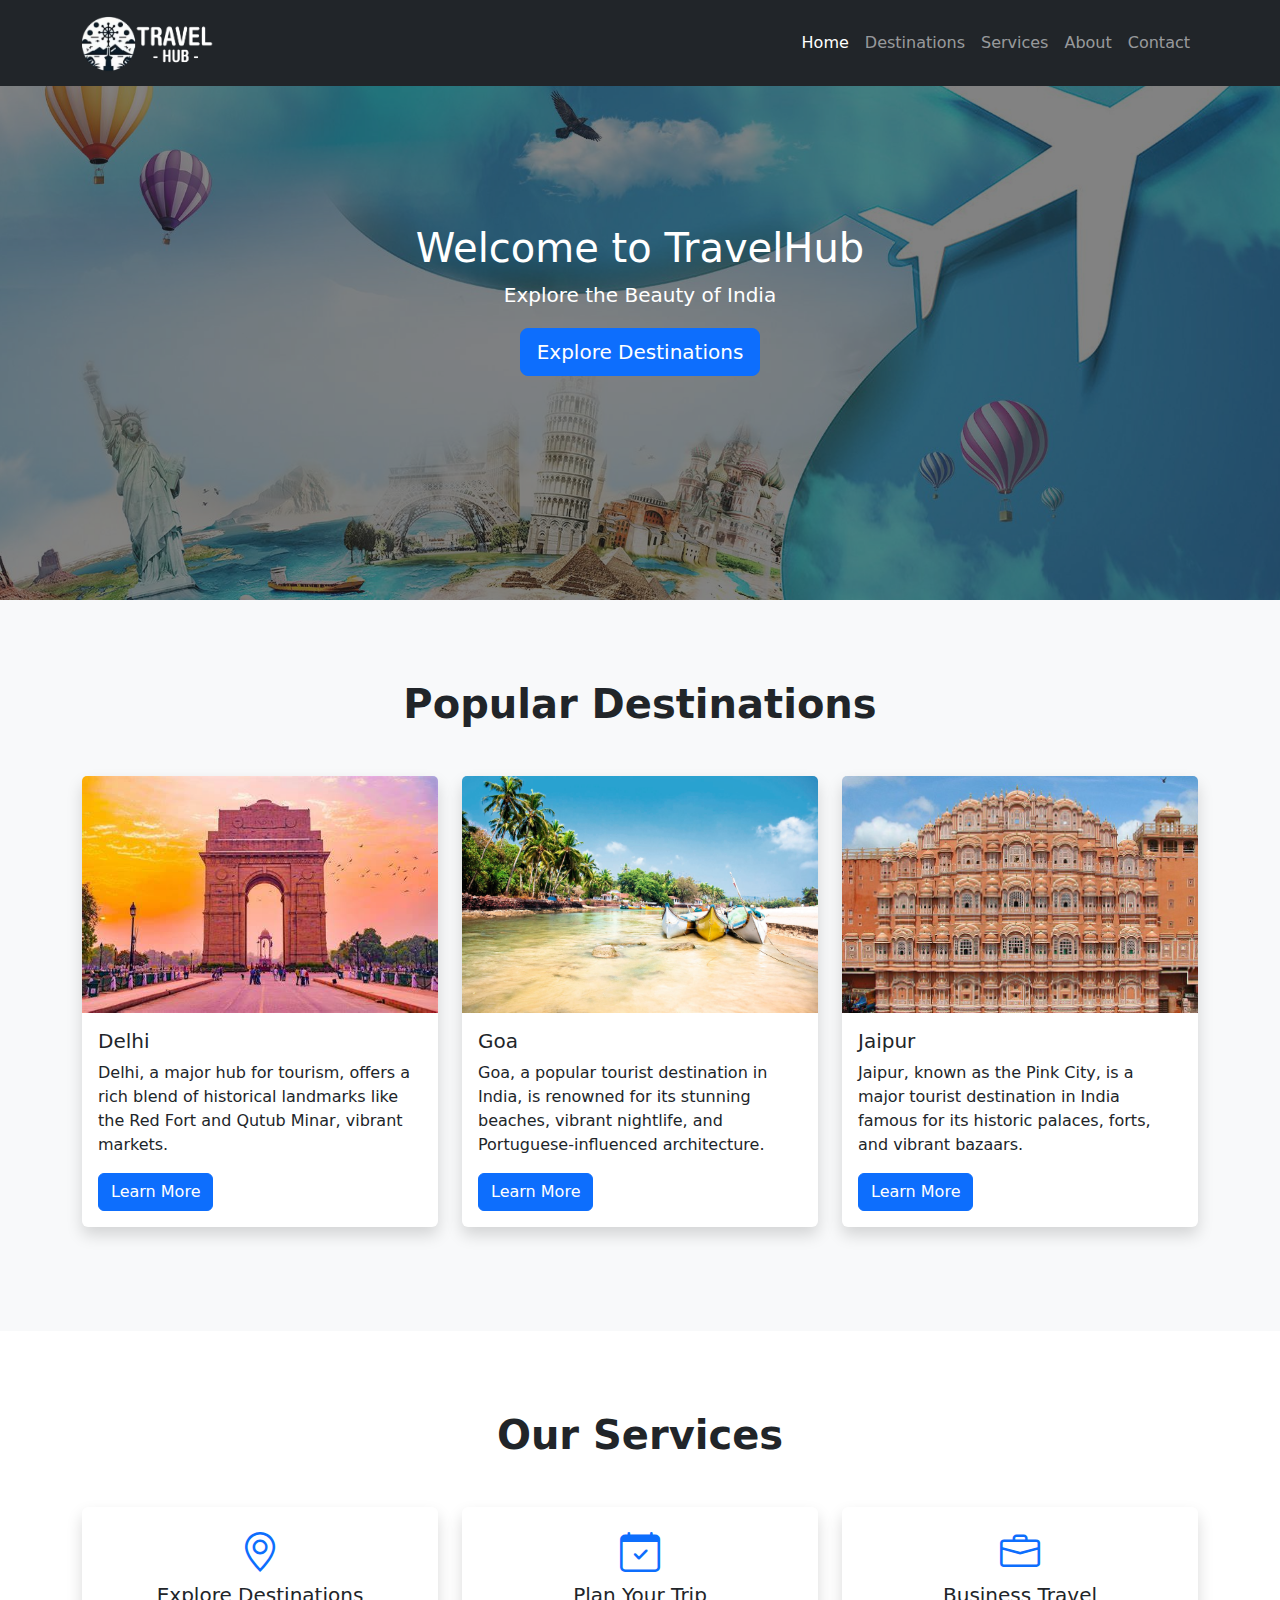
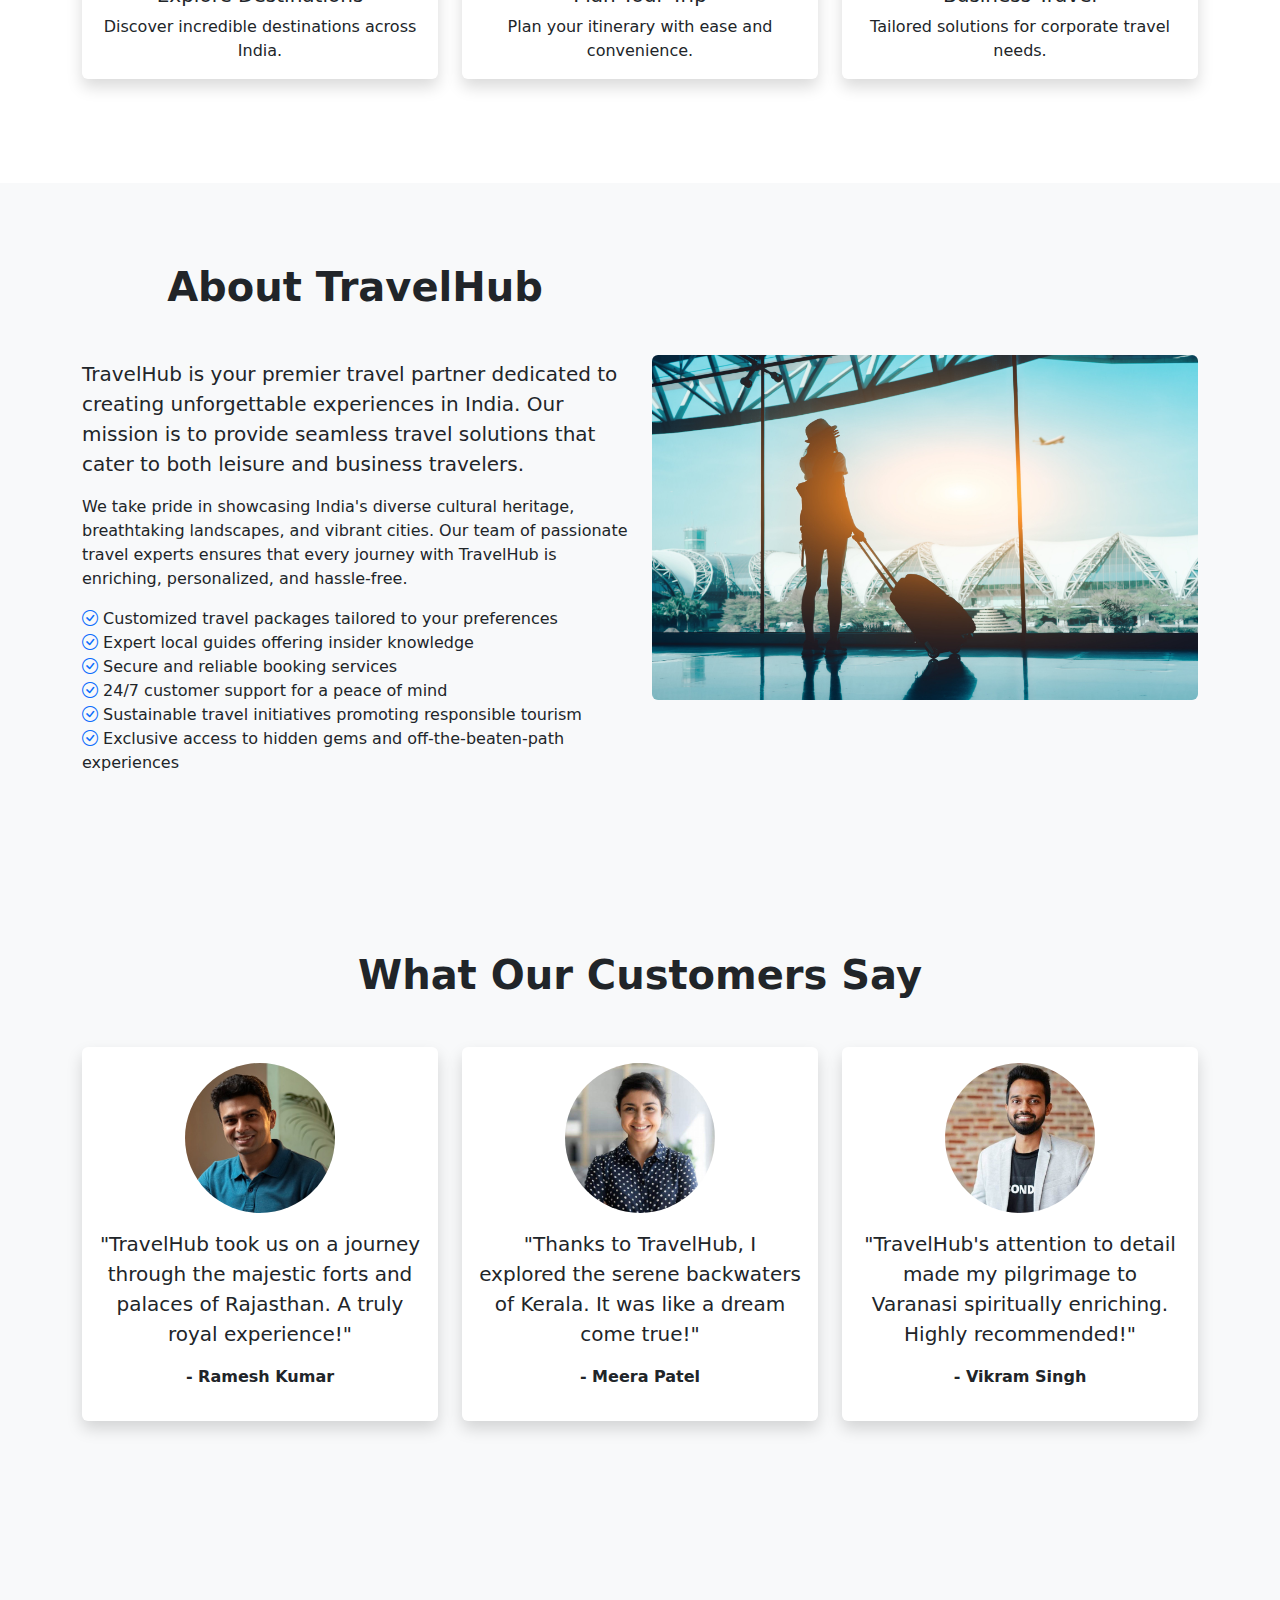
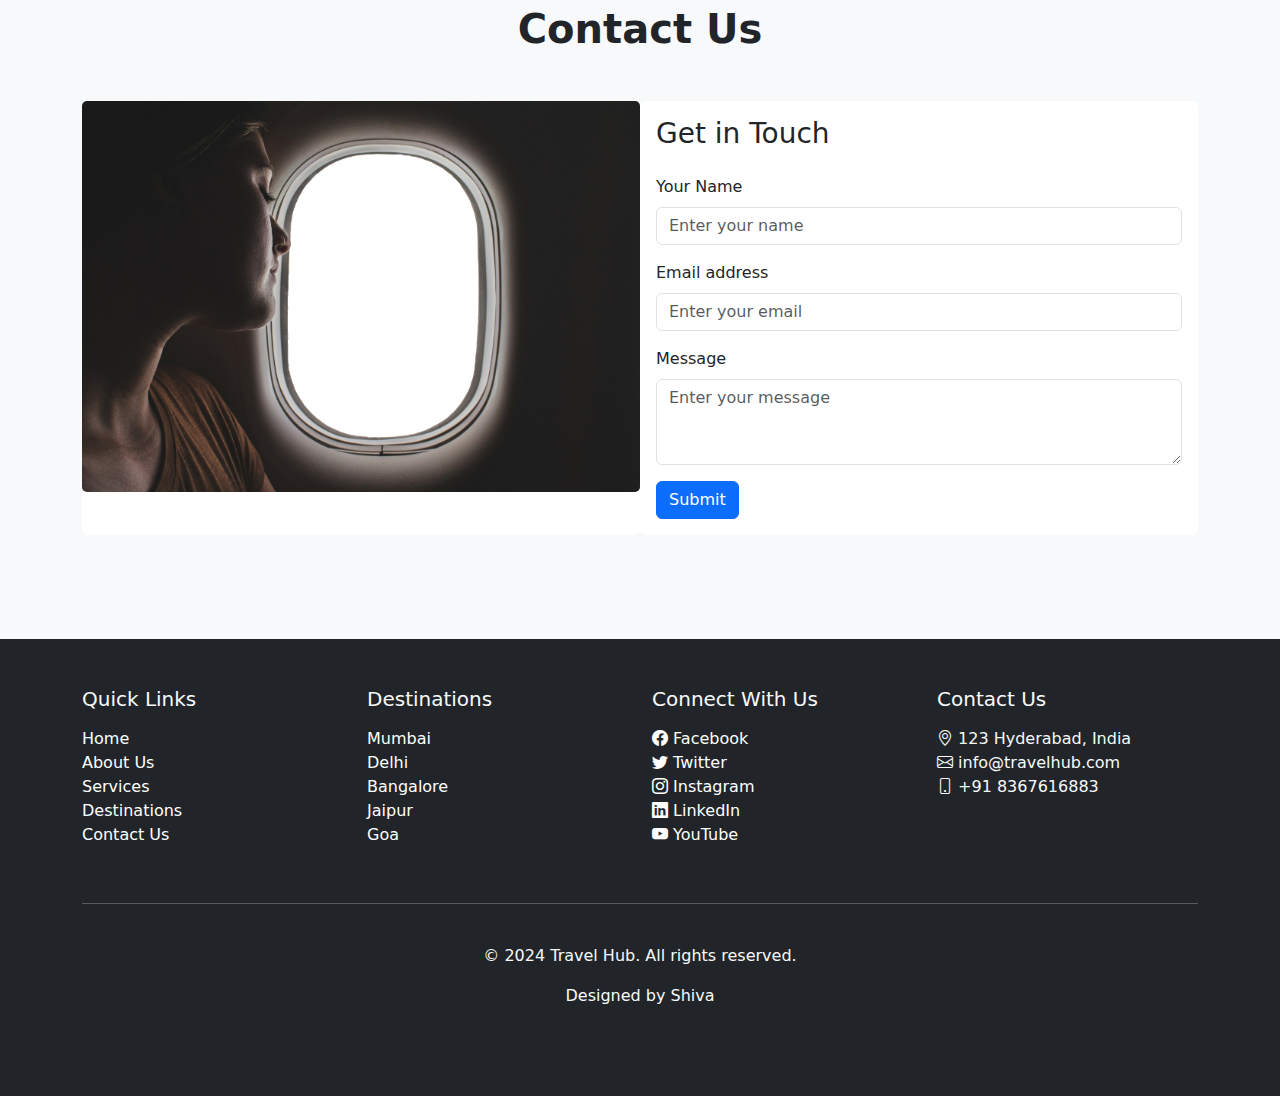
<file: index.html>
<!DOCTYPE html>
<html lang="en">

<head>
    <meta charset="UTF-8">
    <meta name="viewport" content="width=device-width, initial-scale=1.0">
    <title>TravelHub - Explore India</title>
    <link rel="icon" href="images/favicon.png">
    <!-- Bootstrap CSS -->
    <link href="https://cdn.jsdelivr.net/npm/bootstrap@5.3.3/dist/css/bootstrap.min.css" rel="stylesheet"
        integrity="sha384-QWTKZyjpPEjISv5WaRU9OFeRpok6YctnYmDr5pNlyT2bRjXh0JMhjY6hW+ALEwIH" crossorigin="anonymous">
    <script src="https://code.jquery.com/jquery-3.7.1.min.js"
        integrity="sha256-/JqT3SQfawRcv/BIHPThkBvs0OEvtFFmqPF/lYI/Cxo=" crossorigin="anonymous"></script>
    <script src="https://cdn.jsdelivr.net/npm/bootstrap@5.3.3/dist/js/bootstrap.bundle.min.js"
        integrity="sha384-YvpcrYf0tY3lHB60NNkmXc5s9fDVZLESaAA55NDzOxhy9GkcIdslK1eN7N6jIeHz"
        crossorigin="anonymous"></script>


    <!-- Bootstrap Icons CDN -->
    <link href="https://cdn.jsdelivr.net/npm/bootstrap-icons/font/bootstrap-icons.css" rel="stylesheet">

    <!-- Custom CSS -->

    <style>
        /* Custom Styles */
        .banner-section {
            background-image: url('images/home-banner.jpg');
            background-size: cover;
            background-position: center;
            height: 600px;
            font-size: 2rem;
        }
        .banner {
            height: 600px;
            display: flex;
            justify-content: center;
            align-items: center;
            text-align: center;
            color: #fff;
            font-size: 2rem;
            position: relative;
            background-color: rgba(32, 32, 32, 0.562);
        }


        .section {
            padding: 80px 0;
        }

        .section-heading {
            font-size: 2.5rem;
            font-weight: 700;
            margin-bottom: 50px;
            text-align: center;
        }

        a {
            all: unset;
            color: white;
            cursor: pointer;
        }

        .card {
            border: none;
            transition: transform 0.3s ease;
        }

        .card:hover {
            transform: translateY(-10px);
        }
    </style>
</head>

<body>

    <!-- Navbar -->
    <nav class="navbar navbar-expand-lg navbar-dark bg-dark fixed-top">
        <div class="container">
            <a class="navbar-brand" href="#">
                <img src="images/logo.png" style="width: 150px;" alt="TravelHub Logo">
            </a>
            <button class="navbar-toggler" type="button" data-bs-toggle="collapse" data-bs-target="#navbarNav"
                aria-controls="navbarNav" aria-expanded="false" aria-label="Toggle navigation">
                <span class="navbar-toggler-icon"></span>
            </button>
            <div class="collapse navbar-collapse justify-content-end" id="navbarNav">
                <ul class="navbar-nav">
                    <li class="nav-item">
                        <a class="nav-link active" aria-current="page" href="index.html">Home</a>
                    </li>
                    <li class="nav-item">
                        <a class="nav-link" href="destinations.html">Destinations</a>
                    </li>
                    <li class="nav-item">
                        <a class="nav-link" href="services.html">Services</a>
                    </li>
                    <li class="nav-item">
                        <a class="nav-link" href="about.html">About</a>
                    </li>

                    <li class="nav-item">
                        <a class="nav-link" href="contact.html">Contact</a>
                    </li>
                </ul>
            </div>
        </div>
    </nav>


    <!-- Banner Section -->
    <section class="banner-section">
        <div id="home" class="banner">
            <div>
                <h1>Welcome to TravelHub</h1>
            <p class="lead">Explore the Beauty of India</p>
            <a href="destinations.html" class="btn btn-primary btn-lg">Explore Destinations</a>
            </div>
        </div>
    </section>

    <!-- Destinations Section -->
    <section id="destinations" class="section bg-light">
        <div class="container">
            <h2 class="section-heading mb-5">Popular Destinations</h2>
            <div class="row">
                <div class="col-md-4 mb-4">
                    <div class="card shadow">
                        <img src="images/delhi.jpg" class="card-img-top " alt="Delhi">
                        <div class="card-body">
                            <h5 class="card-title">Delhi</h5>
                            <p class="card-text">Delhi, a major hub for tourism, offers a rich blend of historical landmarks like the Red Fort and Qutub Minar, vibrant markets.</p>
                            <a href="contact.html" class="btn btn-primary">Learn More</a>
                        </div>
                    </div>
                </div>
                <div class="col-md-4 mb-4">
                    <div class="card shadow">
                        <img src="images/goa.jpg" class="card-img-top" alt="Goa">
                        <div class="card-body">
                            <h5 class="card-title">Goa</h5>
                            <p class="card-text">Goa, a popular tourist destination in India, is renowned for its stunning beaches, vibrant nightlife, and Portuguese-influenced architecture.</p>
                            <a href="contact.html" class="btn btn-primary">Learn More</a>
                        </div>
                    </div>
                </div>
                <div class="col-md-4 mb-4">
                    <div class="card shadow">
                        <img src="images/jaipur.jpg" class="card-img-top"
                            alt="Jaipur">
                        <div class="card-body">
                            <h5 class="card-title">Jaipur</h5>
                            <p class="card-text">Jaipur, known as the Pink City, is a major tourist destination in India famous for its historic palaces, forts, and vibrant bazaars.</p>
                            <a href="contact.html" class="btn btn-primary">Learn More</a>
                        </div>
                    </div>
                </div>
            </div>
        </div>
    </section>


    <!-- Services Section -->
    <section id="services" class="section">
        <div class="container">
            <h2 class="section-heading mb-5 text-center">Our Services</h2>
            <div class="row">
                <div class="col-md-4 mb-4">
                    <div class="card h-100 border-0 shadow">
                        <div class="card-body text-center">
                            <i class="bi bi-geo-alt fs-1 text-primary mb-4"></i>
                            <h5 class="card-title">Explore Destinations</h5>
                            <p class="card-text">Discover incredible destinations across India.</p>
                        </div>
                    </div>
                </div>
                <div class="col-md-4 mb-4">
                    <div class="card h-100 border-0 shadow">
                        <div class="card-body text-center">
                            <i class="bi bi-calendar-check fs-1 text-primary mb-4"></i>
                            <h5 class="card-title">Plan Your Trip</h5>
                            <p class="card-text">Plan your itinerary with ease and convenience.</p>
                        </div>
                    </div>
                </div>
                <div class="col-md-4 mb-4">
                    <div class="card h-100 border-0 shadow">
                        <div class="card-body text-center">
                            <i class="bi bi-briefcase fs-1 text-primary mb-4"></i>
                            <h5 class="card-title">Business Travel</h5>
                            <p class="card-text">Tailored solutions for corporate travel needs.</p>
                        </div>
                    </div>
                </div>
            </div>
        </div>
    </section>


    <!-- About Section -->
    <section id="about" class="section bg-light">
        <div class="container">
            <div class="row">
                <div class="col-lg-6">
                    <h2 class="section-heading mb-5">About TravelHub</h2>
                    <p class="lead">TravelHub is your premier travel partner dedicated to creating unforgettable
                        experiences in India. Our mission is to provide seamless travel solutions that cater to both
                        leisure and business travelers.</p>
                    <p>We take pride in showcasing India's diverse cultural heritage, breathtaking landscapes, and
                        vibrant cities. Our team of passionate travel experts ensures that every journey with TravelHub
                        is enriching, personalized, and hassle-free.</p>
                    <ul class="list-unstyled">
                        <li><i class="bi bi-check-circle text-primary"></i> Customized travel packages tailored to your
                            preferences</li>
                        <li><i class="bi bi-check-circle text-primary"></i> Expert local guides offering insider
                            knowledge</li>
                        <li><i class="bi bi-check-circle text-primary"></i> Secure and reliable booking services</li>
                        <li><i class="bi bi-check-circle text-primary"></i> 24/7 customer support for a peace of mind
                        </li>
                        <li><i class="bi bi-check-circle text-primary"></i> Sustainable travel initiatives promoting
                            responsible tourism</li>
                        <li><i class="bi bi-check-circle text-primary"></i> Exclusive access to hidden gems and
                            off-the-beaten-path experiences</li>
                    </ul>
                </div>
                <div class="col-lg-6 d-flex align-items-center">
                    <img src="images/travel-about.jpg" class="img-fluid rounded"
                        alt="About Us Image">
                </div>
            </div>
        </div>
    </section>


    <!-- Testimonials Section -->
    <section id="testimonials" class="section bg-light">
        <div class="container">
            <h2 class="section-heading mb-5 text-center">What Our Customers Say</h2>
            <div class="row">
                <div class="col-lg-4 mb-4">
                    <div class="card shadow border-0">
                        <img src="images/testimonial-1.jpg"
                            class="card-img-top rounded-circle mx-auto mt-3" alt="Ramesh"
                            style="width: 150px; height: 150px;">
                        <div class="card-body text-center">
                            <p class="card-text lead">"TravelHub took us on a journey through the majestic forts and
                                palaces of Rajasthan. A truly royal experience!"</p>
                            <p class="fw-bold">- Ramesh Kumar</p>
                        </div>
                    </div>
                </div>
                <div class="col-lg-4 mb-4">
                    <div class="card shadow border-0">
                        <img src="images/testimonial-2.jpg"
                            class="card-img-top rounded-circle mx-auto mt-3" alt="Meera"
                            style="width: 150px; height: 150px;">
                        <div class="card-body text-center">
                            <p class="card-text lead">"Thanks to TravelHub, I explored the serene backwaters of Kerala.
                                It was like a dream come true!"</p>
                            <p class="fw-bold">- Meera Patel</p>
                        </div>
                    </div>
                </div>
                <div class="col-lg-4 mb-4">
                    <div class="card shadow border-0">
                        <img src="images/testimonial-3.jpg"
                            class="card-img-top rounded-circle mx-auto mt-3" alt="Vikram"
                            style="width: 150px; height: 150px;">
                        <div class="card-body text-center">
                            <p class="card-text lead">"TravelHub's attention to detail made my pilgrimage to Varanasi
                                spiritually enriching. Highly recommended!"</p>
                            <p class="fw-bold">- Vikram Singh</p>
                        </div>
                    </div>
                </div>
            </div>
        </div>
    </section>


    <!-- Contact Section -->
    <section id="contact" class="section bg-light">
        <div class="container">
            <h2 class="section-heading mb-5 text-center">Contact Us</h2>
            <div class="row align-items-stretch gx-0">
                <div class="col-lg-6 mb-4">
                    <div class="card  border-0 h-100">
                        <img src="images/clipart-airplane.png" style="transform: rotateY(180deg);" class="card-img"
                            alt="Contact Us Image" style="max-height: 100%;">
                    </div>
                </div>
                <div class="col-lg-6 mb-4">
                    <div class="card  border-0 h-100">
                        <div class="card-body d-flex flex-column justify-content-center">
                            <h3 class="card-title mb-4">Get in Touch</h3>
                            <form id="contactForm">
                                <div class="mb-3">
                                    <label for="name" class="form-label">Your Name</label>
                                    <input type="text" class="form-control" id="name" placeholder="Enter your name" required>
                                </div>
                                <div class="mb-3">
                                    <label for="email" class="form-label">Email address</label>
                                    <input type="email" class="form-control" id="email" placeholder="Enter your email" required>
                                </div>
                                <div class="mb-3">
                                    <label for="message" class="form-label">Message</label>
                                    <textarea class="form-control" id="message" rows="3" placeholder="Enter your message" required></textarea>
                                </div>
                                <button type="submit" class="btn btn-primary">Submit</button>
                            </form>
                            
                            <script>
                                document.getElementById('contactForm').onsubmit = function(event) {
                                    if (this.checkValidity()) {
                                        alert('Mail sent successfully');
                                    } else {
                                        // Prevent form submission if the form is invalid
                                        event.preventDefault();
                                    }
                                };
                            </script>
                        </div>
                    </div>
                </div>
            </div>
        </div>
    </section>


    <!-- Footer -->
    <footer class="bg-dark text-light">
        <div class="container py-5">
            <div class="row">
                <div class="col-md-3 mb-4">
                    <h5 class="mb-3">Quick Links</h5>
                    <ul class="list-unstyled">
                        <li><a href="index.html">Home</a></li>
                        <li><a href="about.html">About Us</a></li>
                        <li><a href="services.html">Services</a></li>
                        <li><a href="destinations.html">Destinations</a></li>
                        <li><a href="contact.html">Contact Us</a></li>
                    </ul>
                </div>
                <div class="col-md-3 mb-4">
                    <h5 class="mb-3">Destinations</h5>
                    <ul class="list-unstyled">
                        <li><a href="#">Mumbai</a></li>
                        <li><a href="#">Delhi</a></li>
                        <li><a href="#">Bangalore</a></li>
                        <li><a href="#">Jaipur</a></li>
                        <li><a href="#">Goa</a></li>
                    </ul>
                </div>
                <div class="col-md-3 mb-4">
                    <h5 class="mb-3">Connect With Us</h5>
                    <ul class="list-unstyled">
                        <li><a href="#"><i class="bi bi-facebook"></i> Facebook</a></li>
                        <li><a href="#"><i class="bi bi-twitter"></i> Twitter</a></li>
                        <li><a href="#"><i class="bi bi-instagram"></i> Instagram</a></li>
                        <li><a href="#"><i class="bi bi-linkedin"></i> LinkedIn</a></li>
                        <li><a href="#"><i class="bi bi-youtube"></i> YouTube</a></li>
                    </ul>
                </div>
                <div class="col-md-3 mb-4">
                    <h5 class="mb-3">Contact Us</h5>
                    <ul class="list-unstyled">
                        <li><i class="bi bi-geo-alt"></i> 123 Hyderabad, India</li>
                        <li><i class="bi bi-envelope"></i> info@travelhub.com</li>
                        <li><i class="bi bi-phone"></i> +91 8367616883</li>
                    </ul>
                </div>
            </div>
            <hr class="bg-light">
            <div class="text-center py-4">
                <p>&copy; 2024 Travel Hub. All rights reserved.</p>
                <p>Designed by <a href="#" class="text-light text-decoration-none">Shiva</a></p>
            </div>
        </div>
    </footer>




</body>

</html>
</file>
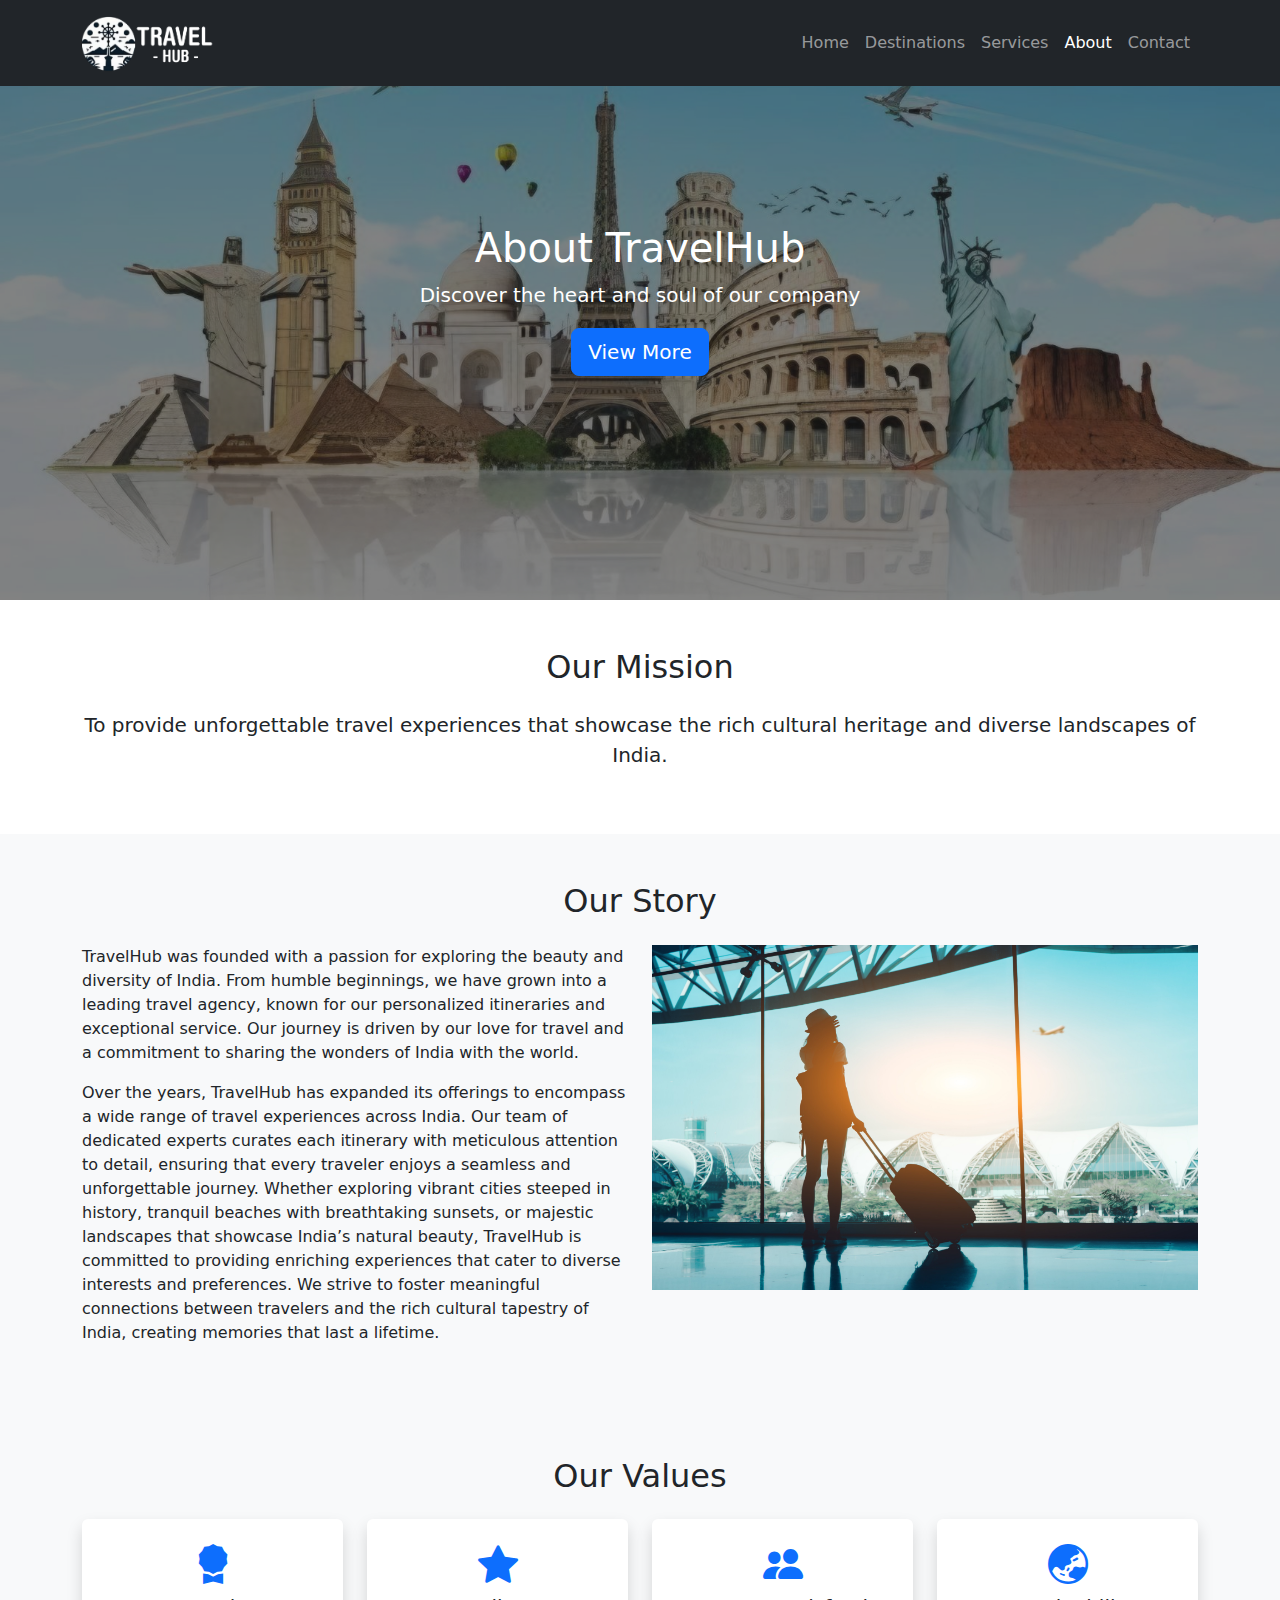
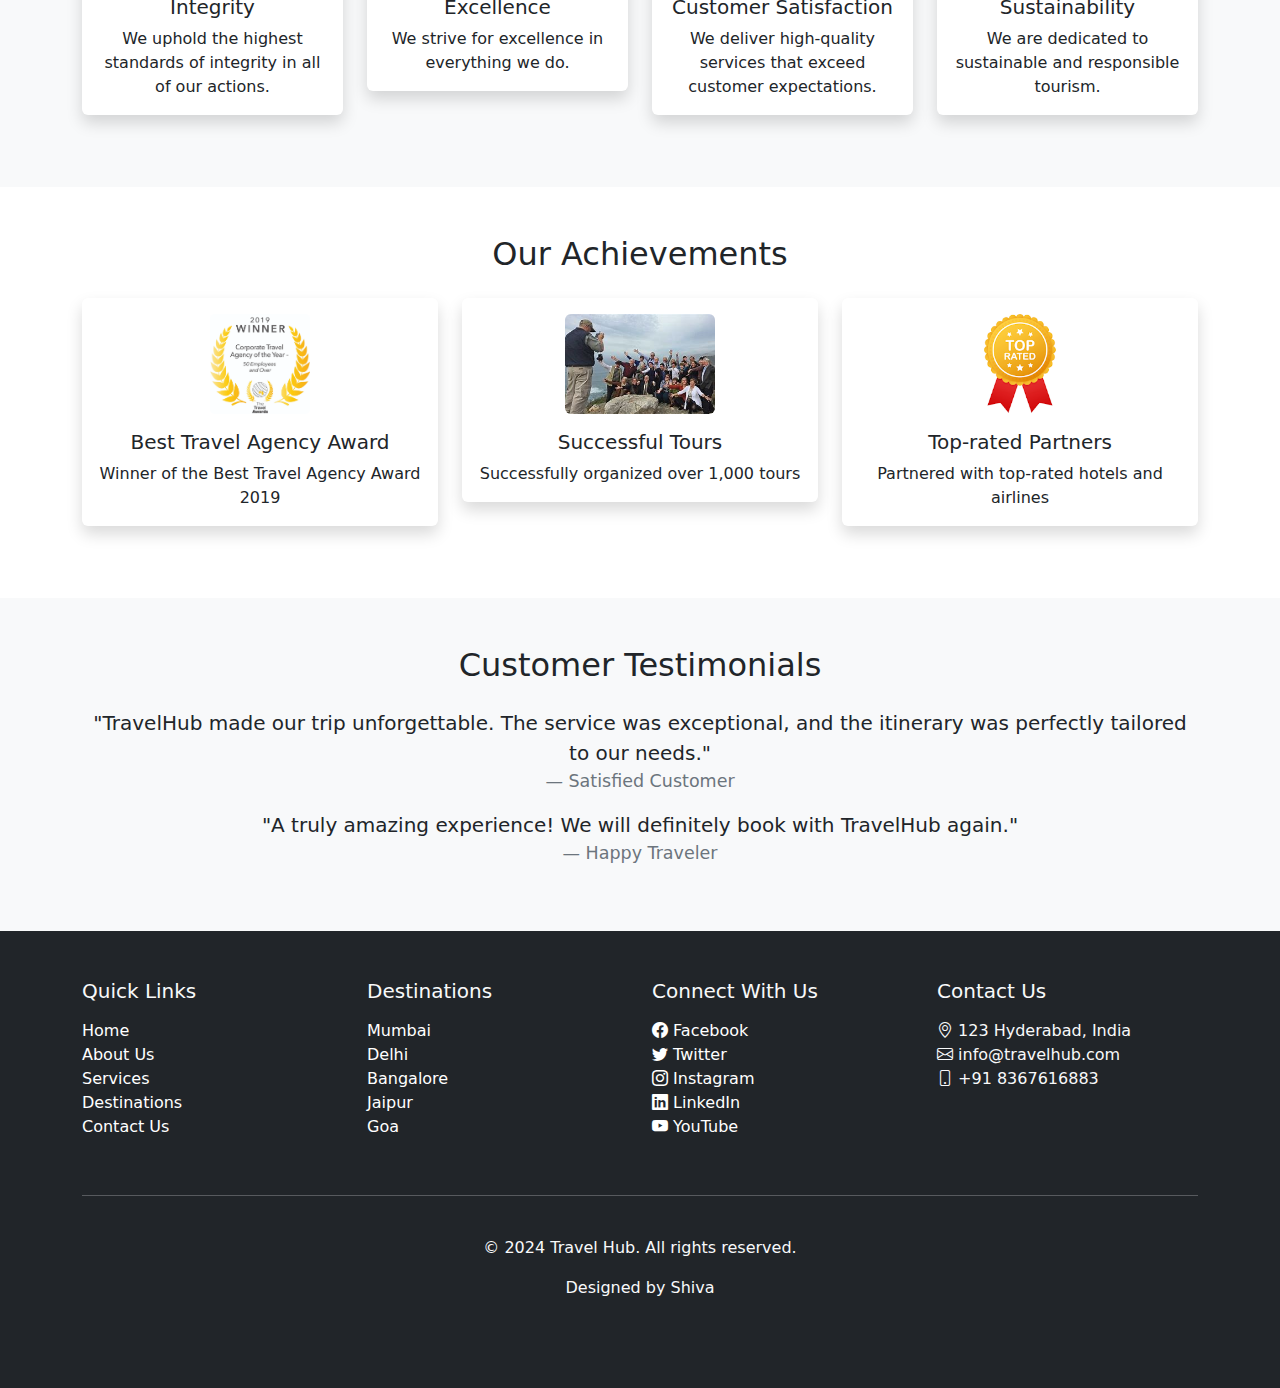
<file: about.html>
<!DOCTYPE html>
<html lang="en">
<head>
    <meta charset="UTF-8">
    <meta name="viewport" content="width=device-width, initial-scale=1.0">
    <title>About Us - TravelHub</title>
    <!-- Bootstrap CSS -->
    <link href="https://cdn.jsdelivr.net/npm/bootstrap@5.3.3/dist/css/bootstrap.min.css" rel="stylesheet" integrity="sha384-QWTKZyjpPEjISv5WaRU9OFeRpok6YctnYmDr5pNlyT2bRjXh0JMhjY6hW+ALEwIH" crossorigin="anonymous">
    <!-- Bootstrap Icons CSS -->
    <link href="https://cdn.jsdelivr.net/npm/bootstrap-icons/font/bootstrap-icons.css" rel="stylesheet">
    <style>
        .banner {
            height: 600px;
            display: flex;
            justify-content: center;
            align-items: center;
            text-align: center;
            color: #fff;
            font-size: 2rem;
            position: relative;
            background-color: rgba(32, 32, 32, 0.562);
        }
        .banner-section {
            background-image: url('images/destinationBanner.jpg');
            background-size: cover;
            background-position: center;
            height: 600px;
            font-size: 2rem;
        }
        a{
            all: unset;
            color: white;
        }
    </style>
</head>
<body>

<!-- Navbar -->
<nav class="navbar navbar-expand-lg navbar-dark bg-dark fixed-top">
    <div class="container">
        <a class="navbar-brand" href="index.html">
            <img src="images/logo.png" style="width: 150px;" alt="TravelHub Logo">
        </a>
        <button class="navbar-toggler" type="button" data-bs-toggle="collapse" data-bs-target="#navbarNav"
            aria-controls="navbarNav" aria-expanded="false" aria-label="Toggle navigation">
            <span class="navbar-toggler-icon"></span>
        </button>
        <div class="collapse navbar-collapse justify-content-end" id="navbarNav">
            <ul class="navbar-nav">
                <li class="nav-item">
                    <a class="nav-link " aria-current="page" href="index.html">Home</a>
                </li>
                <li class="nav-item">
                    <a class="nav-link" href="destinations.html">Destinations</a>
                </li>
                <li class="nav-item">
                    <a class="nav-link" href="services.html">Services</a>
                </li>
                <li class="nav-item">
                    <a class="nav-link active" href="about.html">About</a>
                </li>

                <li class="nav-item">
                    <a class="nav-link" href="contact.html">Contact</a>
                </li>
            </ul>
        </div>
    </div>
</nav>

<!-- Introduction/Banner Section -->
<section class="banner-section">
    <div id="home" class="banner">
        <div>
            <h1>About TravelHub</h1>
        <p class="lead">Discover the heart and soul of our company</p>
        <a href="#" class="btn btn-primary btn-lg">View More</a>
    </div>
        </div>
    </div>
</section>

<!-- Mission Statement Section -->
<section id="mission" class="py-5">
    <div class="container">
        <h2 class="text-center mb-4">Our Mission</h2>
        <p class="lead text-center">To provide unforgettable travel experiences that showcase the rich cultural heritage and diverse landscapes of India.</p>
    </div>
</section>

<!-- Our Story Section -->
<section id="our-story" class="bg-light py-5">
    <div class="container">
        <h2 class="text-center mb-4">Our Story</h2>
        <div class="row">
            <div class="col-md-6">
                <p>TravelHub was founded with a passion for exploring the beauty and diversity of India. From humble beginnings, we have grown into a leading travel agency, known for our personalized itineraries and exceptional service. Our journey is driven by our love for travel and a commitment to sharing the wonders of India with the world.</p>
                <p>

                    Over the years, TravelHub has expanded its offerings to encompass a wide range of travel experiences across India. Our team of dedicated experts curates each itinerary with meticulous attention to detail, ensuring that every traveler enjoys a seamless and unforgettable journey. Whether exploring vibrant cities steeped in history, tranquil beaches with breathtaking sunsets, or majestic landscapes that showcase India’s natural beauty, TravelHub is committed to providing enriching experiences that cater to diverse interests and preferences. We strive to foster meaningful connections between travelers and the rich cultural tapestry of India, creating memories that last a lifetime.</p>
            </div>
            <div class="col-md-6">
                <img src="images/travel-about.jpg" class="img-fluid" alt="Our Story Image">
            </div>
        </div>
    </div>
</section>

<!-- Our Team Section -->


<!-- Our Values Section -->
<section id="values" class="bg-light py-5">
    <div class="container">
        <h2 class="text-center mb-4">Our Values</h2>
        <div class="row text-center">
            <div class="col-md-3 mb-4">
                <div class="card shadow border-0">
                    <div class="card-body">
                        <i class="bi bi-award-fill fs-1 text-primary mb-3"></i>
                        <h5 class="card-title">Integrity</h5>
                        <p class="card-text">We uphold the highest standards of integrity in all of our actions.</p>
                    </div>
                </div>
            </div>
            <div class="col-md-3 mb-4">
                <div class="card shadow border-0">
                    <div class="card-body">
                        <i class="bi bi-star-fill fs-1 text-primary mb-3"></i>
                        <h5 class="card-title">Excellence</h5>
                        <p class="card-text">We strive for excellence in everything we do.</p>
                    </div>
                </div>
            </div>
            <div class="col-md-3 mb-4">
                <div class="card shadow border-0">
                    <div class="card-body">
                        <i class="bi bi-people-fill fs-1 text-primary mb-3"></i>
                        <h5 class="card-title">Customer Satisfaction</h5>
                        <p class="card-text">We deliver high-quality services that exceed customer expectations.</p>
                    </div>
                </div>
            </div>
            <div class="col-md-3 mb-4">
                <div class="card shadow border-0">
                    <div class="card-body">
                        <i class="bi bi-globe-asia-australia fs-1 text-primary mb-3"></i>
                        <h5 class="card-title">Sustainability</h5>
                        <p class="card-text">We are dedicated to sustainable and responsible tourism.</p>
                    </div>
                </div>
            </div>
        </div>
        
    </div>
</section>

<!-- Achievements Section -->
<section id="achievements" class="py-5">
    <div class="container">
        <h2 class="text-center mb-4">Our Achievements</h2>
        <div class="row text-center">
            <div class="col-md-4 mb-4">
                <div class="card shadow border-0">
                    <div class="card-body">
                        <img src="images/award-2021.jpg" class="card-img mb-3" alt="Best Travel Agency" style="width: 100px;">
                        <h5 class="card-title">Best Travel Agency Award</h5>
                        <p class="card-text">Winner of the Best Travel Agency Award 2019</p>
                    </div>
                </div>
            </div>
            <div class="col-md-4 mb-4">
                <div class="card shadow border-0">
                    <div class="card-body">
                        <img src="images/tour-success.jpg" class="card-img rounded mb-3" alt="Successful Tours" style="width: 150px;">
                        <h5 class="card-title">Successful Tours</h5>
                        <p class="card-text">Successfully organized over 1,000 tours</p>
                    </div>
                </div>
            </div>
            <div class="col-md-4 mb-4">
                <div class="card shadow border-0">
                    <div class="card-body">
                        <img src="images/top-rated.png" class="card-img rounded mb-3" style="width: 100px;" alt="Top-rated Partners">
                        <h5 class="card-title">Top-rated Partners</h5>
                        <p class="card-text">Partnered with top-rated hotels and airlines</p>
                    </div>
                </div>
            </div>
        </div>
    </div>
</section>


<!-- Testimonials Section -->
<section id="testimonials" class="bg-light py-5">
    <div class="container">
        <h2 class="text-center mb-4">Customer Testimonials</h2>
        <div class="text-center">
            <blockquote class="blockquote">
                <p>"TravelHub made our trip unforgettable. The service was exceptional, and the itinerary was perfectly tailored to our needs."</p>
                <footer class="blockquote-footer">Satisfied Customer</footer>
            </blockquote>
            <blockquote class="blockquote">
                <p>"A truly amazing experience! We will definitely book with TravelHub again."</p>
                <footer class="blockquote-footer">Happy Traveler</footer>
            </blockquote>
        </div>
    </div>
</section>
<footer class="bg-dark text-light">
    <div class="container py-5">
        <div class="row">
            <div class="col-md-3 mb-4">
                <h5 class="mb-3">Quick Links</h5>
                <ul class="list-unstyled">
                    <li><a href="index.html">Home</a></li>
                    <li><a href="about.html">About Us</a></li>
                    <li><a href="services.html">Services</a></li>
                    <li><a href="destinations.html">Destinations</a></li>
                    <li><a href="contact.html">Contact Us</a></li>
                </ul>
            </div>
            <div class="col-md-3 mb-4">
                <h5 class="mb-3">Destinations</h5>
                <ul class="list-unstyled">
                    <li><a href="#">Mumbai</a></li>
                    <li><a href="#">Delhi</a></li>
                    <li><a href="#">Bangalore</a></li>
                    <li><a href="#">Jaipur</a></li>
                    <li><a href="#">Goa</a></li>
                </ul>
            </div>
            <div class="col-md-3 mb-4">
                <h5 class="mb-3">Connect With Us</h5>
                <ul class="list-unstyled">
                    <li><a href="#"><i class="bi bi-facebook"></i> Facebook</a></li>
                    <li><a href="#"><i class="bi bi-twitter"></i> Twitter</a></li>
                    <li><a href="#"><i class="bi bi-instagram"></i> Instagram</a></li>
                    <li><a href="#"><i class="bi bi-linkedin"></i> LinkedIn</a></li>
                    <li><a href="#"><i class="bi bi-youtube"></i> YouTube</a></li>
                </ul>
            </div>
            <div class="col-md-3 mb-4">
                <h5 class="mb-3">Contact Us</h5>
                <ul class="list-unstyled">
                    <li><i class="bi bi-geo-alt"></i> 123 Hyderabad, India</li>
                    <li><i class="bi bi-envelope"></i> info@travelhub.com</li>
                    <li><i class="bi bi-phone"></i> +91 8367616883</li>
                </ul>
            </div>
        </div>
        <hr class="bg-light">
        <div class="text-center py-4">
            <p>&copy; 2024 Travel Hub. All rights reserved.</p>
            <p>Designed by <a href="#" class="text-light text-decoration-none">Shiva</a></p>
        </div>
    </div>
</footer>


<script src="https://cdn.jsdelivr.net/npm/@popperjs/core@2.11.6/dist/umd/popper.min.js" integrity="sha384-wVuHS3mGI7J+e7eLwpeVI9/TEH6F1iX+eV1bSGHHmEtxpCk6j1Fu4IwLl6Xm3oB" crossorigin="anonymous"></script>
<script src="https://cdn.jsdelivr.net/npm/bootstrap@5.3.3/dist/js/bootstrap.min.js" integrity="sha384-FLByrAgVgdC2G6vmGc0R/yV3vX9vYV1d6+E3qFd7lPE2Gj6e5CJQKDk2nW8CKzJl" crossorigin="anonymous"></script>

</body>
</html>
</file>
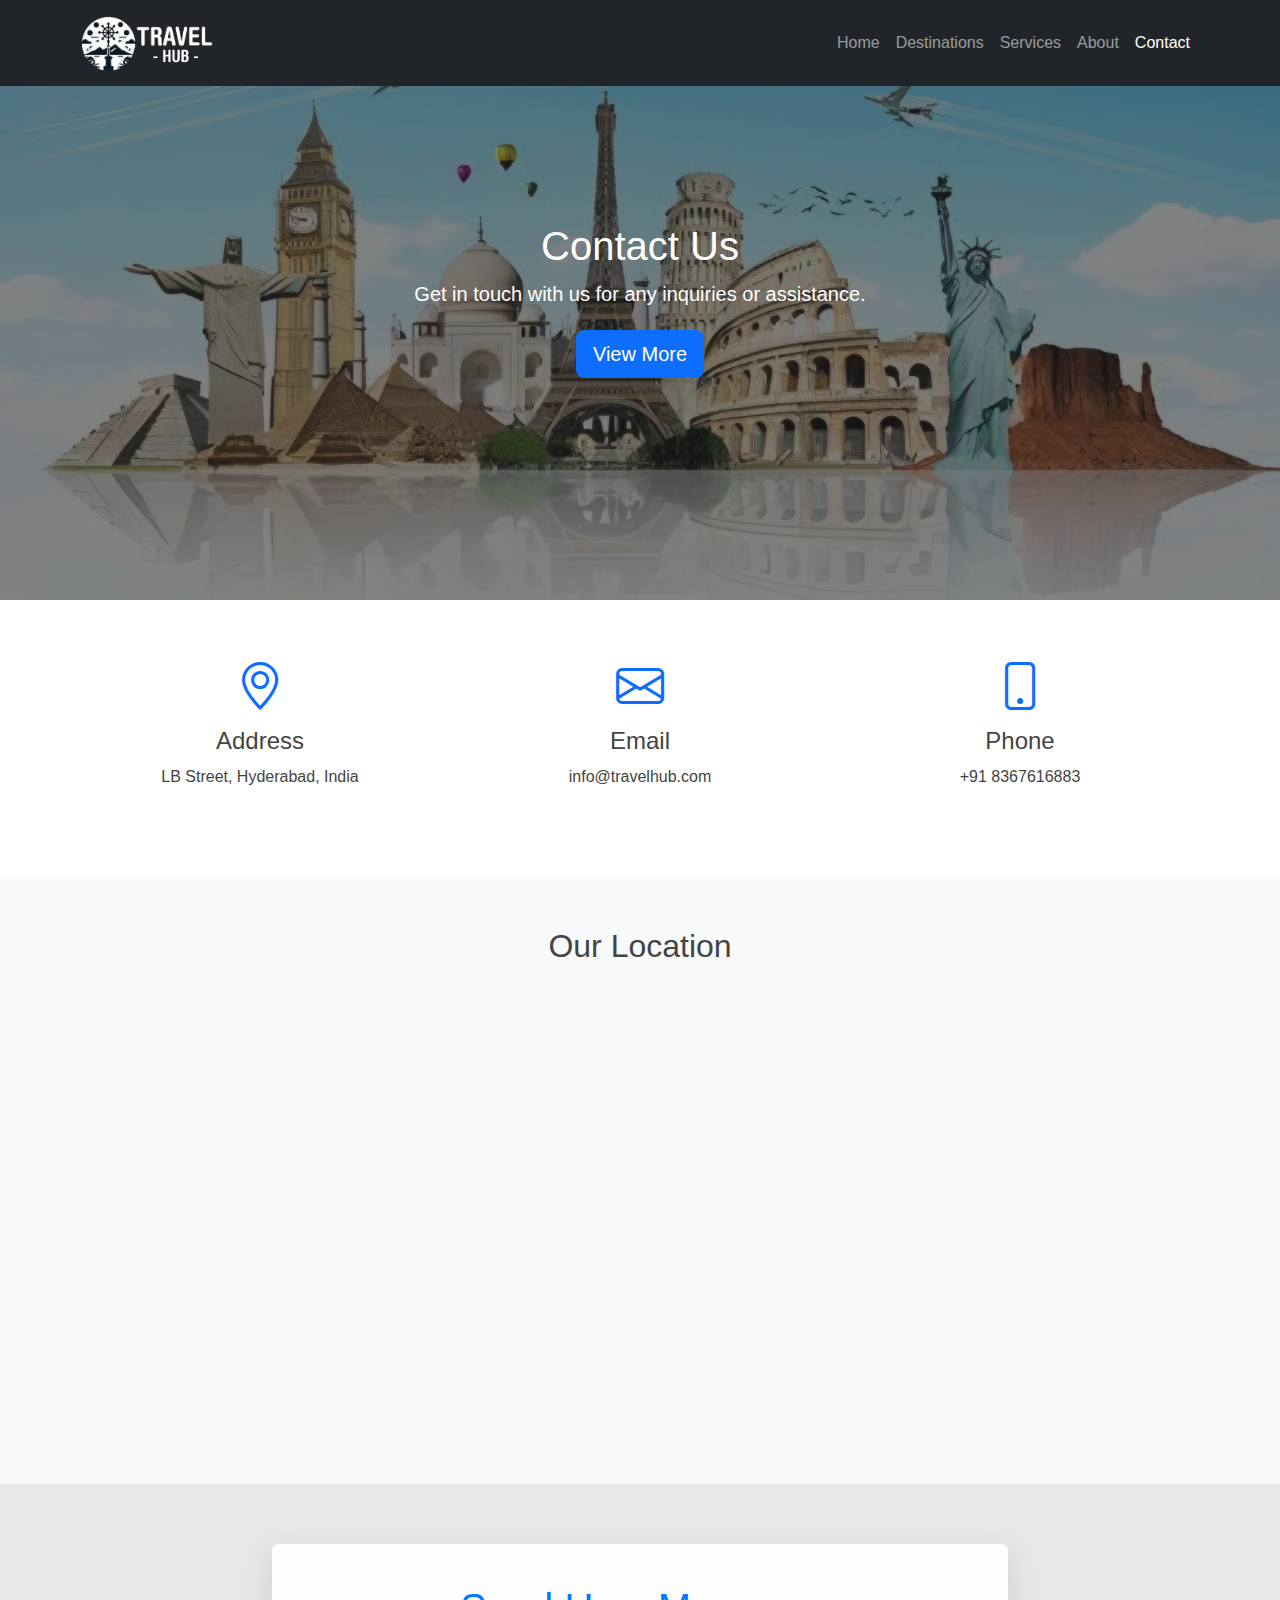
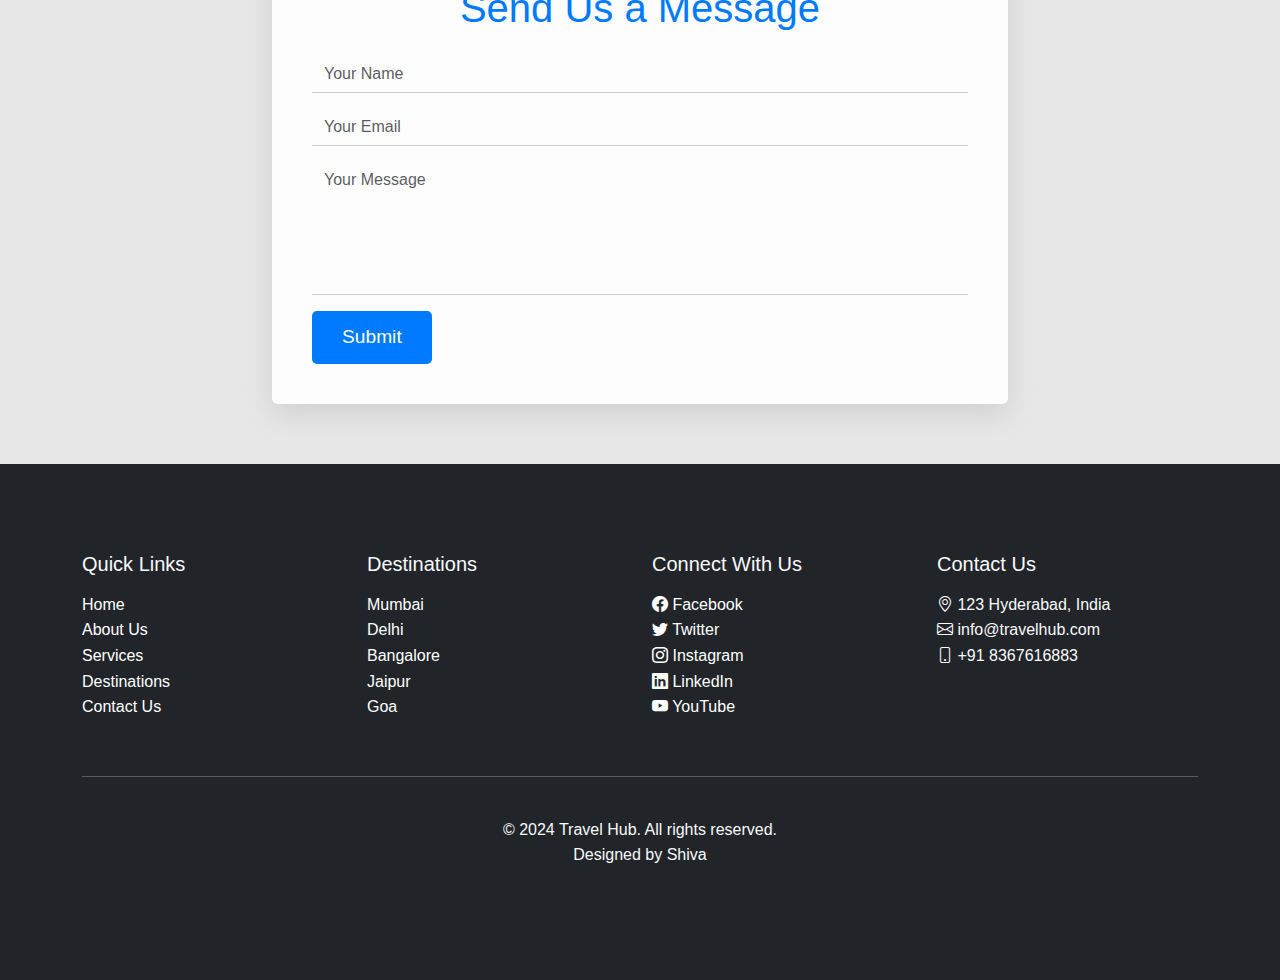
<file: contact.html>
<!DOCTYPE html>
<html lang="en">
<head>
    <meta charset="UTF-8">
    <meta name="viewport" content="width=device-width, initial-scale=1.0">
    <title>Contact Us - TravelHub</title>
    <!-- Bootstrap CSS -->
    <link href="https://cdn.jsdelivr.net/npm/bootstrap@5.3.3/dist/css/bootstrap.min.css" rel="stylesheet">
    <!-- Bootstrap Icons -->
    <link href="https://cdn.jsdelivr.net/npm/bootstrap-icons/font/bootstrap-icons.css" rel="stylesheet">
    <style>
        /* Global Styles */
        body {
            font-family: 'Segoe UI', Tahoma, Geneva, Verdana, sans-serif;
            line-height: 1.6;
            background-color: #f8f9fa;
            color: #444;
        }
        .section-header {
            background-image: url('https://via.placeholder.com/1600x400.png?text=Contact+Us');
            background-size: cover;
            background-position: center;
            color: #fff;
            padding: 100px 0;
            text-align: center;
        }
        .section-header h2 {
            font-size: 3rem;
            margin-bottom: 20px;
        }
        .section-header p {
            font-size: 1.2rem;
            margin-bottom: 0;
        }
        a{
            all: unset;
            color: white;
        }
        .contact-info {
            background-color: #fff;
            padding: 50px 0;
        }
        .contact-info .info-item {
            text-align: center;
            margin-bottom: 40px;
        }
        .contact-info .info-item .icon {
            font-size: 3rem;
            margin-bottom: 20px;
        }
        .contact-form {
            background-color: #e7e7e7;
            padding: 60px 0;
        }
        .contact-form .card {
            border: none;
            background-color: rgba(255, 255, 255, 0.9);
            box-shadow: 0 10px 30px rgba(0, 0, 0, 0.1);
        }
        .contact-form .card-body {
            padding: 40px;
        }
        .contact-form .card-title {
            font-size: 2.5rem;
            color: #007bff;
            margin-bottom: 30px;
        }
        .contact-form .form-control {
            border: none;
            border-radius: 0;
            border-bottom: 1px solid #ccc;
            box-shadow: none;
            background-color: transparent;
        }
        .contact-form .form-control:focus {
            border-color: #007bff;
            box-shadow: none;
        }
        .contact-form textarea.form-control {
            resize: none;
        }
        .contact-form button {
            background-color: #007bff;
            border: none;
            border-radius: 5px;
            padding: 12px 30px;
            font-size: 1.2rem;
            cursor: pointer;
        }
        .contact-form button:hover {
            background-color: #0056b3;
        }
        /* Google Map Styles */
        .map-responsive {
            overflow: hidden;
            padding-bottom: 40%;
            position: relative;
            height: 0;
        }
        .map-responsive iframe {
            left: 0;
            top: 0;
            height: 400px;
            width: 100%;
            position: absolute;
        }
        /* Footer Styles */
        footer {
            background-color: #343a40;
            color: #fff;
            padding: 40px 0;
        }
        footer p {
            margin-bottom: 0;
        }
        .banner {
            height: 600px;
            display: flex;
            justify-content: center;
            align-items: center;
            text-align: center;
            color: #fff;
            font-size: 2rem;
            position: relative;
            background-color: rgba(32, 32, 32, 0.562);
        }
        .banner-section {
            background-image: url('images/destinationBanner.jpg');
            background-size: cover;
            background-position: center;
            height: 600px;
            font-size: 2rem;
        }
        a{
            all: unset;
            color: white;
        }
    </style>
</head>
<body>

<!-- Navbar -->
<nav class="navbar navbar-expand-lg navbar-dark bg-dark fixed-top">
    <div class="container">
        <a class="navbar-brand" href="index.html">
            <img src="images/logo.png" style="width: 150px;" alt="TravelHub Logo">
        </a>
        <button class="navbar-toggler" type="button" data-bs-toggle="collapse" data-bs-target="#navbarNav"
            aria-controls="navbarNav" aria-expanded="false" aria-label="Toggle navigation">
            <span class="navbar-toggler-icon"></span>
        </button>
        <div class="collapse navbar-collapse justify-content-end" id="navbarNav">
            <ul class="navbar-nav">
                <li class="nav-item">
                    <a class="nav-link " aria-current="page" href="index.html">Home</a>
                </li>
                <li class="nav-item">
                    <a class="nav-link" href="destinations.html">Destinations</a>
                </li>
                <li class="nav-item">
                    <a class="nav-link" href="services.html">Services</a>
                </li>
                <li class="nav-item">
                    <a class="nav-link" href="about.html">About</a>
                </li>

                <li class="nav-item">
                    <a class="nav-link active" href="contact.html">Contact</a>
                </li>
            </ul>
        </div>
    </div>
</nav>

<!-- Banner Section -->

<section class="banner-section">
    <div id="home" class="banner">
        <div>
            <h1>Contact Us</h1>
        <p class="lead">Get in touch with us for any inquiries or assistance.</p>
        <a href="#" class="btn btn-primary btn-lg">View More</a>
    </div>
        </div>
    </div>
</section>

<!-- Contact Information Section -->
<section class="contact-info">
    <div class="container">
        <div class="row">
            <div class="col-md-4">
                <div class="info-item">
                    <i class="bi text-primary bi-geo-alt icon"></i>
                    <h4>Address</h4>
                    <p>LB Street, Hyderabad, India</p>
                </div>
            </div>
            <div class="col-md-4">
                <div class="info-item">
                    <i class="bi text-primary bi-envelope icon"></i>
                    <h4>Email</h4>
                    <p>info@travelhub.com</p>
                </div>
            </div>
            <div class="col-md-4">
                <div class="info-item">
                    <i class="bi text-primary bi-phone icon"></i>
                    <h4>Phone</h4>
                    <p>+91 8367616883</p>
                </div>
            </div>
        </div>
    </div>
</section>

<!-- Google Maps Section -->
<section class="bg-light py-5">
    <div class="container">
        <h2 class="text-center mb-4">Our Location</h2>
        <div class="map-responsive">
            <iframe src="https://www.google.com/maps/embed?pb=!1m18!1m12!1m3!1d243646.90509537273!2d78.24323113439742!3d17.41260864282877!2m3!1f0!2f0!3f0!3m2!1i1024!2i768!4f13.1!3m3!1m2!1s0x3bcb99daeaebd2c7%3A0xae93b78392bafbc2!2sHyderabad%2C%20Telangana!5e0!3m2!1sen!2sin!4v1718532690187!5m2!1sen!2sin" width="600" height="350" style="border:0;" allowfullscreen="" loading="lazy" referrerpolicy="no-referrer-when-downgrade"></iframe>
        </div>
    </div>
</section>

<!-- Contact Form Section -->
<section class="contact-form">
    <div class="container">
        <div class="row justify-content-center">
            <div class="col-md-8">
                <div class="card">
                    <div class="card-body">
                        <h2 class="card-title text-center mb-4">Send Us a Message</h2>
                        <form>
                            <div class="mb-3">
                                <input type="text" class="form-control" id="name" placeholder="Your Name" required>
                            </div>
                            <div class="mb-3">
                                <input type="email" class="form-control" id="email" placeholder="Your Email" required>
                            </div>
                            <div class="mb-3">
                                <textarea class="form-control" id="message" rows="5" placeholder="Your Message" required></textarea>
                            </div>
                            <button type="submit" class="btn btn-primary btn-block">Submit</button>
                        </form>
                    </div>
                </div>
            </div>
        </div>
    </div>
</section>

<!-- Footer -->
<footer class="bg-dark text-light">
    <div class="container py-5">
        <div class="row">
            <div class="col-md-3 mb-4">
                <h5 class="mb-3">Quick Links</h5>
                <ul class="list-unstyled">
                    <li><a href="index.html">Home</a></li>
                    <li><a href="about.html">About Us</a></li>
                    <li><a href="services.html">Services</a></li>
                    <li><a href="destinations.html">Destinations</a></li>
                    <li><a href="contact.html">Contact Us</a></li>
                </ul>
            </div>
            <div class="col-md-3 mb-4">
                <h5 class="mb-3">Destinations</h5>
                <ul class="list-unstyled">
                    <li><a href="#">Mumbai</a></li>
                    <li><a href="#">Delhi</a></li>
                    <li><a href="#">Bangalore</a></li>
                    <li><a href="#">Jaipur</a></li>
                    <li><a href="#">Goa</a></li>
                </ul>
            </div>
            <div class="col-md-3 mb-4">
                <h5 class="mb-3">Connect With Us</h5>
                <ul class="list-unstyled">
                    <li><a href="#"><i class="bi bi-facebook"></i> Facebook</a></li>
                    <li><a href="#"><i class="bi bi-twitter"></i> Twitter</a></li>
                    <li><a href="#"><i class="bi bi-instagram"></i> Instagram</a></li>
                    <li><a href="#"><i class="bi bi-linkedin"></i> LinkedIn</a></li>
                    <li><a href="#"><i class="bi bi-youtube"></i> YouTube</a></li>
                </ul>
            </div>
            <div class="col-md-3 mb-4">
                <h5 class="mb-3">Contact Us</h5>
                <ul class="list-unstyled">
                    <li><i class="bi bi-geo-alt"></i> 123 Hyderabad, India</li>
                    <li><i class="bi bi-envelope"></i> info@travelhub.com</li>
                    <li><i class="bi bi-phone"></i> +91 8367616883</li>
                </ul>
            </div>
        </div>
        <hr class="bg-light">
        <div class="text-center py-4">
            <p>&copy; 2024 Travel Hub. All rights reserved.</p>
            <p>Designed by <a href="#" class="text-light text-decoration-none">Shiva</a></p>
        </div>
    </div>
</footer>

<!-- Bootstrap JS Bundle with Popper -->
<script src="https://cdn.jsdelivr.net/npm/@popperjs/core@2.11.6/dist/umd/popper.min.js"></script>
</file>
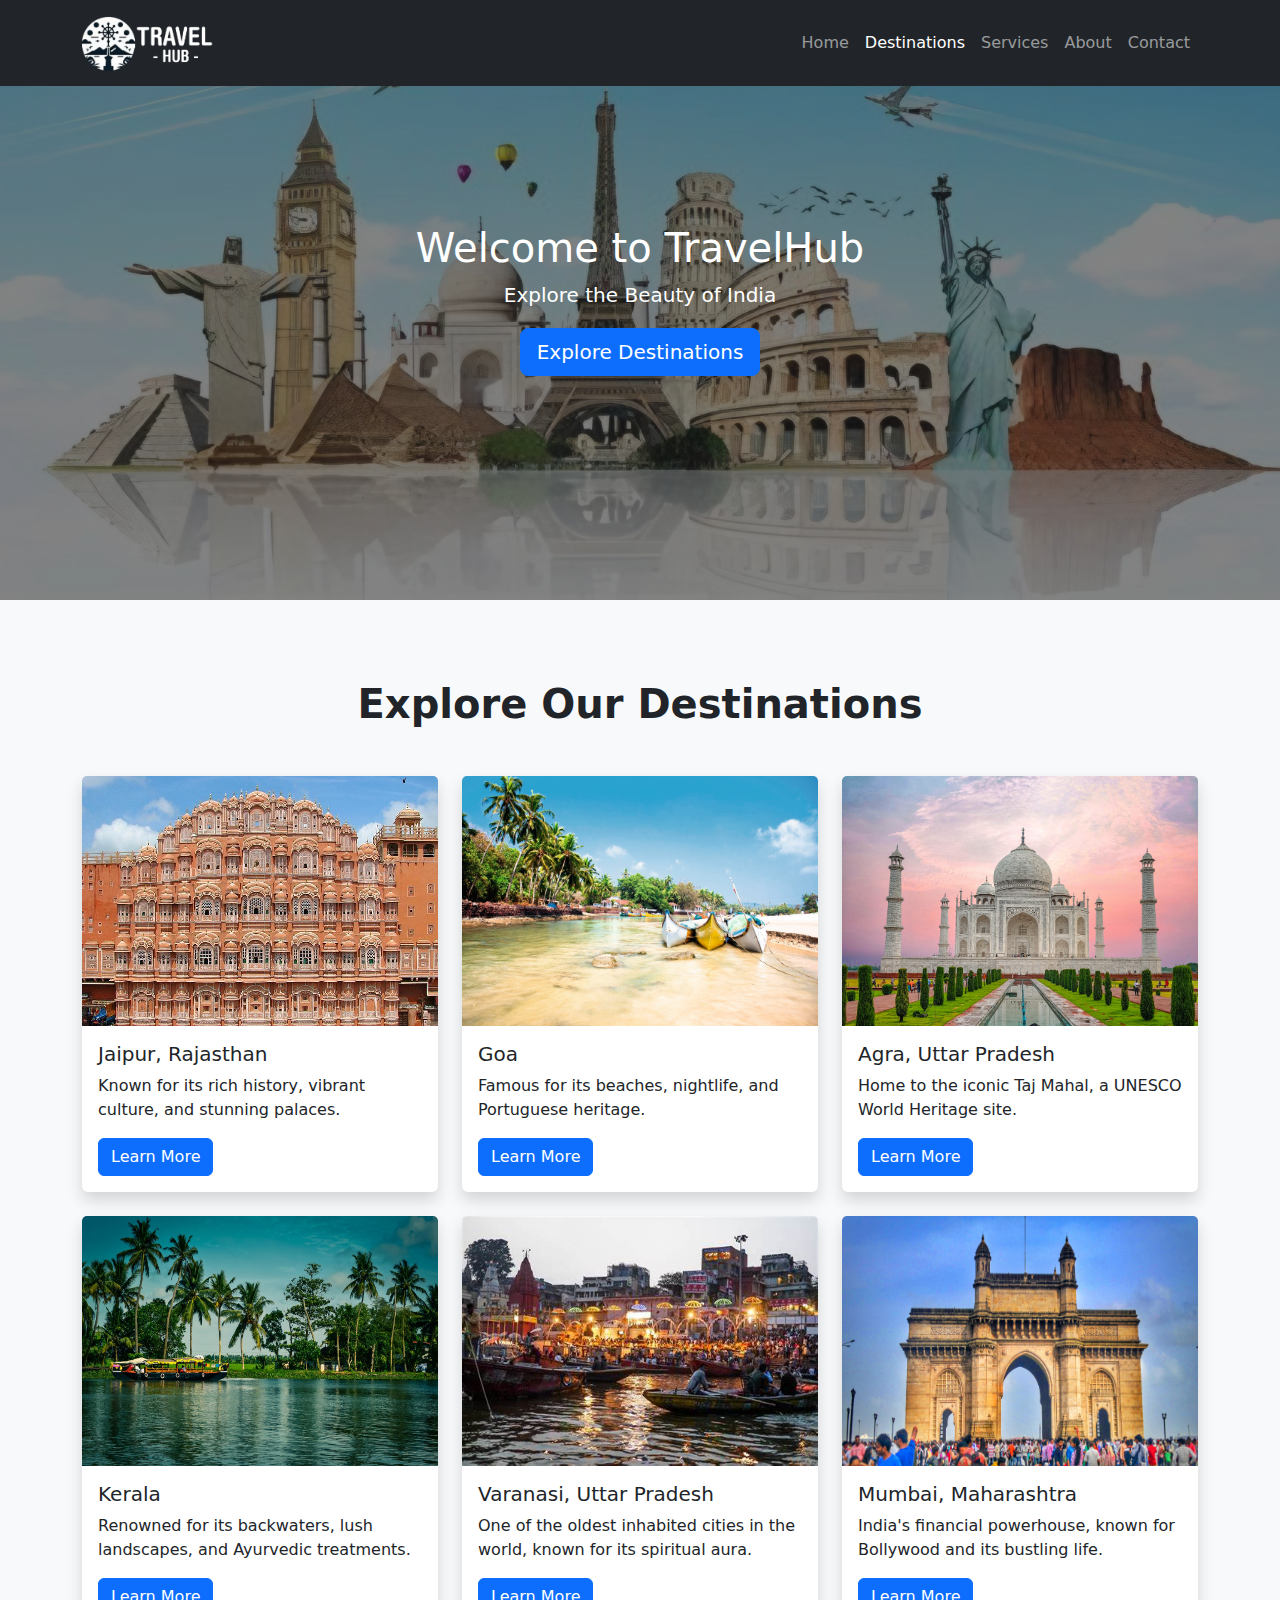
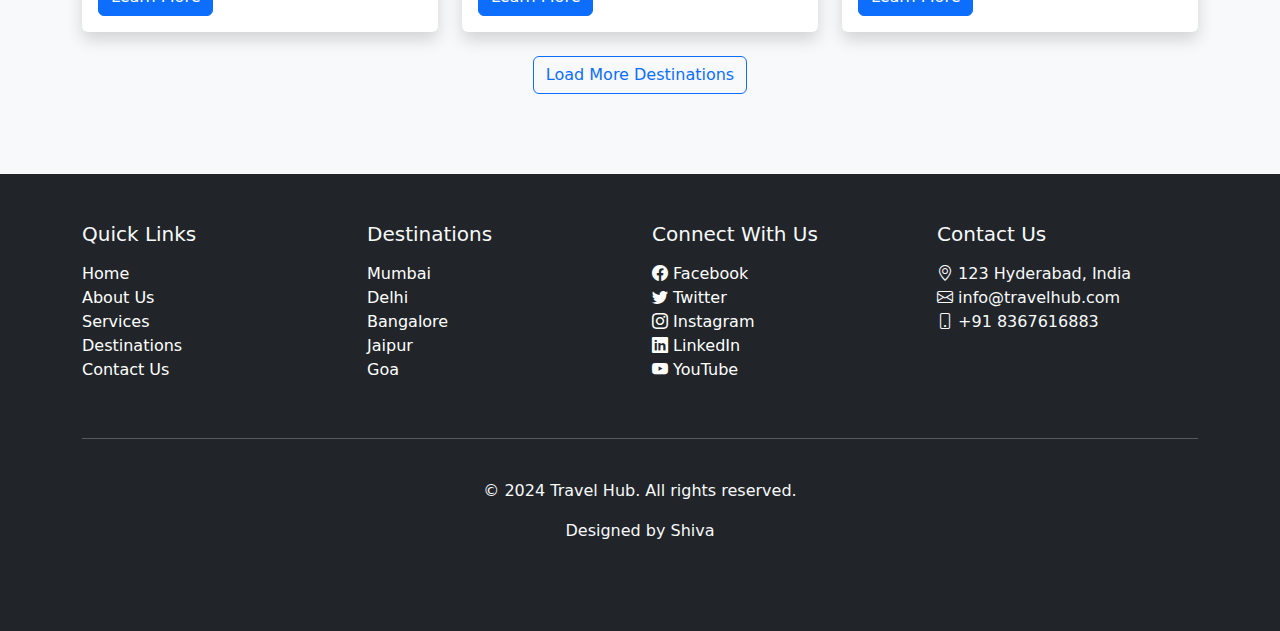
<file: destinations.html>
<!DOCTYPE html>
<html lang="en">

<head>
    <meta charset="UTF-8">
    <meta name="viewport" content="width=device-width, initial-scale=1.0">
    <title>Destinations - TravelHub</title>
    <!-- Bootstrap CSS -->
    <link href="https://cdn.jsdelivr.net/npm/bootstrap@5.3.3/dist/css/bootstrap.min.css" rel="stylesheet" integrity="sha384-QWTKZyjpPEjISv5WaRU9OFeRpok6YctnYmDr5pNlyT2bRjXh0JMhjY6hW+ALEwIH" crossorigin="anonymous">
    <script src="https://code.jquery.com/jquery-3.7.1.min.js" integrity="sha256-/JqT3SQfawRcv/BIHPThkBvs0OEvtFFmqPF/lYI/Cxo=" crossorigin="anonymous"></script>
    <script src="https://cdn.jsdelivr.net/npm/bootstrap@5.3.3/dist/js/bootstrap.bundle.min.js" integrity="sha384-YvpcrYf0tY3lHB60NNkmXc5s9fDVZLESaAA55NDzOxhy9GkcIdslK1eN7N6jIeHz" crossorigin="anonymous"></script>
    <!-- Bootstrap Icons CSS -->
    <link href="https://cdn.jsdelivr.net/npm/bootstrap-icons/font/bootstrap-icons.css" rel="stylesheet">
    <!-- Custom CSS -->
    <style>
        .banner {
            height: 600px;
            display: flex;
            justify-content: center;
            align-items: center;
            text-align: center;
            color: #fff;
            font-size: 2rem;
            position: relative;
            background-color: rgba(32, 32, 32, 0.562);
        }
        .banner-section {
            background-image: url('images/destinationBanner.jpg');
            background-size: cover;
            background-position: center;
            height: 600px;
            font-size: 2rem;
        }

        .section {
            padding: 80px 0;
        }

        .section-heading {
            font-size: 2.5rem;
            font-weight: 700;
            margin-bottom: 50px;
            text-align: center;
        }

        a {
            all: unset;
            color: white;
            cursor: pointer;
        }

        .card {
            border: none;
            transition: transform 0.3s ease;
        }

        .card:hover {
            transform: translateY(-10px);
        }
        .card-img-top{
            height: 250px;
        }
    </style>
</head>

<body>

    <!-- Navbar -->
    <nav class="navbar navbar-expand-lg navbar-dark bg-dark fixed-top">
        <div class="container">
            <a class="navbar-brand" href="index.html">
                <img src="images/logo.png" style="width: 150px;" alt="TravelHub Logo">
            </a>
            <button class="navbar-toggler" type="button" data-bs-toggle="collapse" data-bs-target="#navbarNav"
                aria-controls="navbarNav" aria-expanded="false" aria-label="Toggle navigation">
                <span class="navbar-toggler-icon"></span>
            </button>
            <div class="collapse navbar-collapse justify-content-end" id="navbarNav">
                <ul class="navbar-nav">
                    <li class="nav-item">
                        <a class="nav-link " aria-current="page" href="index.html">Home</a>
                    </li>
                    <li class="nav-item">
                        <a class="nav-link active" href="destinations.html">Destinations</a>
                    </li>
                    <li class="nav-item">
                        <a class="nav-link" href="services.html">Services</a>
                    </li>
                    <li class="nav-item">
                        <a class="nav-link" href="about.html">About</a>
                    </li>

                    <li class="nav-item">
                        <a class="nav-link" href="contact.html">Contact</a>
                    </li>
                </ul>
            </div>
        </div>
    </nav>

    <!-- Banner Section -->
    <section class="banner-section">
        <div id="home" class="banner">
            <div>
                <h1>Welcome to TravelHub</h1>
            <p class="lead">Explore the Beauty of India</p>
            <a href="#destinations" class="btn btn-primary btn-lg">Explore Destinations</a>
            </div>
        </div>
    </section>


    <!-- Destinations Page Content -->
    <section id="destinations" class="section bg-light">
        <div class="container">
            <h2 class="section-heading mb-5 text-center">Explore Our Destinations</h2>
    
            <!-- First Section with 6 Destinations -->
            <div class="row row-cols-1 row-cols-md-3 g-4" id="firstDestinations">
                <!-- Destination Card 1 -->
                <div class="col">
                    <div class="card h-100 shadow">
                        <img src="images/jaipur.jpg" class="card-img-top" alt="Destination 1">
                        <div class="card-body">
                            <h5 class="card-title">Jaipur, Rajasthan</h5>
                            <p class="card-text">Known for its rich history, vibrant culture, and stunning palaces.</p>
                            <a href="contact.html" class="btn btn-primary">Learn More</a>
                        </div>
                    </div>
                </div>
    
                <!-- Destination Card 2 -->
                <div class="col">
                    <div class="card h-100 shadow">
                        <img src="images/goa.jpg" class="card-img-top" alt="Destination 2">
                        <div class="card-body">
                            <h5 class="card-title">Goa</h5>
                            <p class="card-text">Famous for its beaches, nightlife, and Portuguese heritage.</p>
                            <a href="contact.html" class="btn btn-primary">Learn More</a>
                        </div>
                    </div>
                </div>
    
                <!-- Destination Card 3 -->
                <div class="col">
                    <div class="card h-100 shadow">
                        <img src="images/Tajmahal.jpg" class="card-img-top" alt="Destination 3">
                        <div class="card-body">
                            <h5 class="card-title">Agra, Uttar Pradesh</h5>
                            <p class="card-text">Home to the iconic Taj Mahal, a UNESCO World Heritage site.</p>
                            <a href="contact.html" class="btn btn-primary">Learn More</a>
                        </div>
                    </div>
                </div>
    
                <!-- Destination Card 4 -->
                <div class="col">
                    <div class="card h-100 shadow">
                        <img src="images/kerela.jpg" class="card-img-top" alt="Destination 4">
                        <div class="card-body">
                            <h5 class="card-title">Kerala</h5>
                            <p class="card-text">Renowned for its backwaters, lush landscapes, and Ayurvedic treatments.</p>
                            <a href="contact.html" class="btn btn-primary">Learn More</a>
                        </div>
                    </div>
                </div>
    
                <!-- Destination Card 5 -->
                <div class="col">
                    <div class="card h-100 shadow">
                        <img src="images/varanasi.jpg" class="card-img-top" alt="Destination 5">
                        <div class="card-body">
                            <h5 class="card-title">Varanasi, Uttar Pradesh</h5>
                            <p class="card-text">One of the oldest inhabited cities in the world, known for its spiritual aura.</p>
                            <a href="contact.html" class="btn btn-primary">Learn More</a>
                        </div>
                    </div>
                </div>
    
                <!-- Destination Card 6 -->
                <div class="col">
                    <div class="card h-100 shadow">
                        <img src="images/mumbai.jpg" class="card-img-top" alt="Destination 6">
                        <div class="card-body">
                            <h5 class="card-title">Mumbai, Maharashtra</h5>
                            <p class="card-text">India's financial powerhouse, known for Bollywood and its bustling life.</p>
                            <a href="contact.html" class="btn btn-primary">Learn More</a>
                        </div>
                    </div>
                </div>
            </div>
    
            <!-- Load More Button -->
            <div class="text-center mt-4">
                <button class="btn btn-outline-primary" id="loadMoreBtn">Load More Destinations</button>
            </div>
    
            <!-- Second Section with 3 More Destinations (Initially Hidden) -->
            <div class="row row-cols-1 row-cols-md-3 g-4 mt-4" id="additionalDestinations" style="display: none;">
                <!-- Destination Card 7 -->
                <div class="col">
                    <div class="card h-100 shadow">
                        <img src="images/ladakh.jpg" class="card-img-top" alt="Destination 7">
                        <div class="card-body">
                            <h5 class="card-title">Leh-Ladakh, Jammu & Kashmir</h5>
                            <p class="card-text">Known for its stunning landscapes, Buddhist monasteries, and adventure sports.</p>
                            <a href="contact.html" class="btn btn-primary">Learn More</a>
                        </div>
                    </div>
                </div>
    
                <!-- Destination Card 8 -->
                <div class="col">
                    <div class="card h-100 shadow">
                        <img src="images/darjleeng.jpg" class="card-img-top" alt="Destination 8">
                        <div class="card-body">
                            <h5 class="card-title">Darjeeling, West Bengal</h5>
                            <p class="card-text">Famous for its tea gardens, scenic views of the Himalayas, and toy train.</p>
                            <a href="contact.html" class="btn btn-primary">Learn More</a>
                        </div>
                    </div>
                </div>
    
                <!-- Destination Card 9 -->
                <div class="col">
                    <div class="card h-100 shadow">
                        <img src="images/Rishikesh.jpg" class="card-img-top" alt="Destination 9">
                        <div class="card-body">
                            <h5 class="card-title">Rishikesh, Uttarakhand</h5>
                            <p class="card-text">Known as the "Yoga Capital of the World" and for its spiritual retreats.</p>
                            <a href="contact.html" class="btn btn-primary">Learn More</a>
                        </div>
                    </div>
                </div>
            </div>
        </div>
    </section>
    

    <!-- Footer -->
    <footer class="bg-dark text-light">
        <div class="container py-5">
            <div class="row">
                <div class="col-md-3 mb-4">
                    <h5 class="mb-3">Quick Links</h5>
                    <ul class="list-unstyled">
                        <li><a href="index.html">Home</a></li>
                        <li><a href="about.html">About Us</a></li>
                        <li><a href="services.html">Services</a></li>
                        <li><a href="destinations.html">Destinations</a></li>
                        <li><a href="contact.html">Contact Us</a></li>
                    </ul>
                </div>
                <div class="col-md-3 mb-4">
                    <h5 class="mb-3">Destinations</h5>
                    <ul class="list-unstyled">
                        <li><a href="#">Mumbai</a></li>
                        <li><a href="#">Delhi</a></li>
                        <li><a href="#">Bangalore</a></li>
                        <li><a href="#">Jaipur</a></li>
                        <li><a href="#">Goa</a></li>
                    </ul>
                </div>
                <div class="col-md-3 mb-4">
                    <h5 class="mb-3">Connect With Us</h5>
                    <ul class="list-unstyled">
                        <li><a href="#"><i class="bi bi-facebook"></i> Facebook</a></li>
                        <li><a href="#"><i class="bi bi-twitter"></i> Twitter</a></li>
                        <li><a href="#"><i class="bi bi-instagram"></i> Instagram</a></li>
                        <li><a href="#"><i class="bi bi-linkedin"></i> LinkedIn</a></li>
                        <li><a href="#"><i class="bi bi-youtube"></i> YouTube</a></li>
                    </ul>
                </div>
                <div class="col-md-3 mb-4">
                    <h5 class="mb-3">Contact Us</h5>
                    <ul class="list-unstyled">
                        <li><i class="bi bi-geo-alt"></i> 123 Hyderabad, India</li>
                        <li><i class="bi bi-envelope"></i> info@travelhub.com</li>
                        <li><i class="bi bi-phone"></i> +91 8367616883</li>
                    </ul>
                </div>
            </div>
            <hr class="bg-light">
            <div class="text-center py-4">
                <p>&copy; 2024 Travel Hub. All rights reserved.</p>
                <p>Designed by <a href="#" class="text-light text-decoration-none">Shiva</a></p>
            </div>
        </div>
    </footer>

    

    <!-- Custom Script for Load More Button -->
    <script>
        document.getElementById('loadMoreBtn').addEventListener('click', function () {
            document.getElementById('additionalDestinations').style.display = 'flex'; // Change display to flex to show row
            this.style.display = 'none'; // Hide the load more button
        });
    </script>

</body>

</html>
</file>
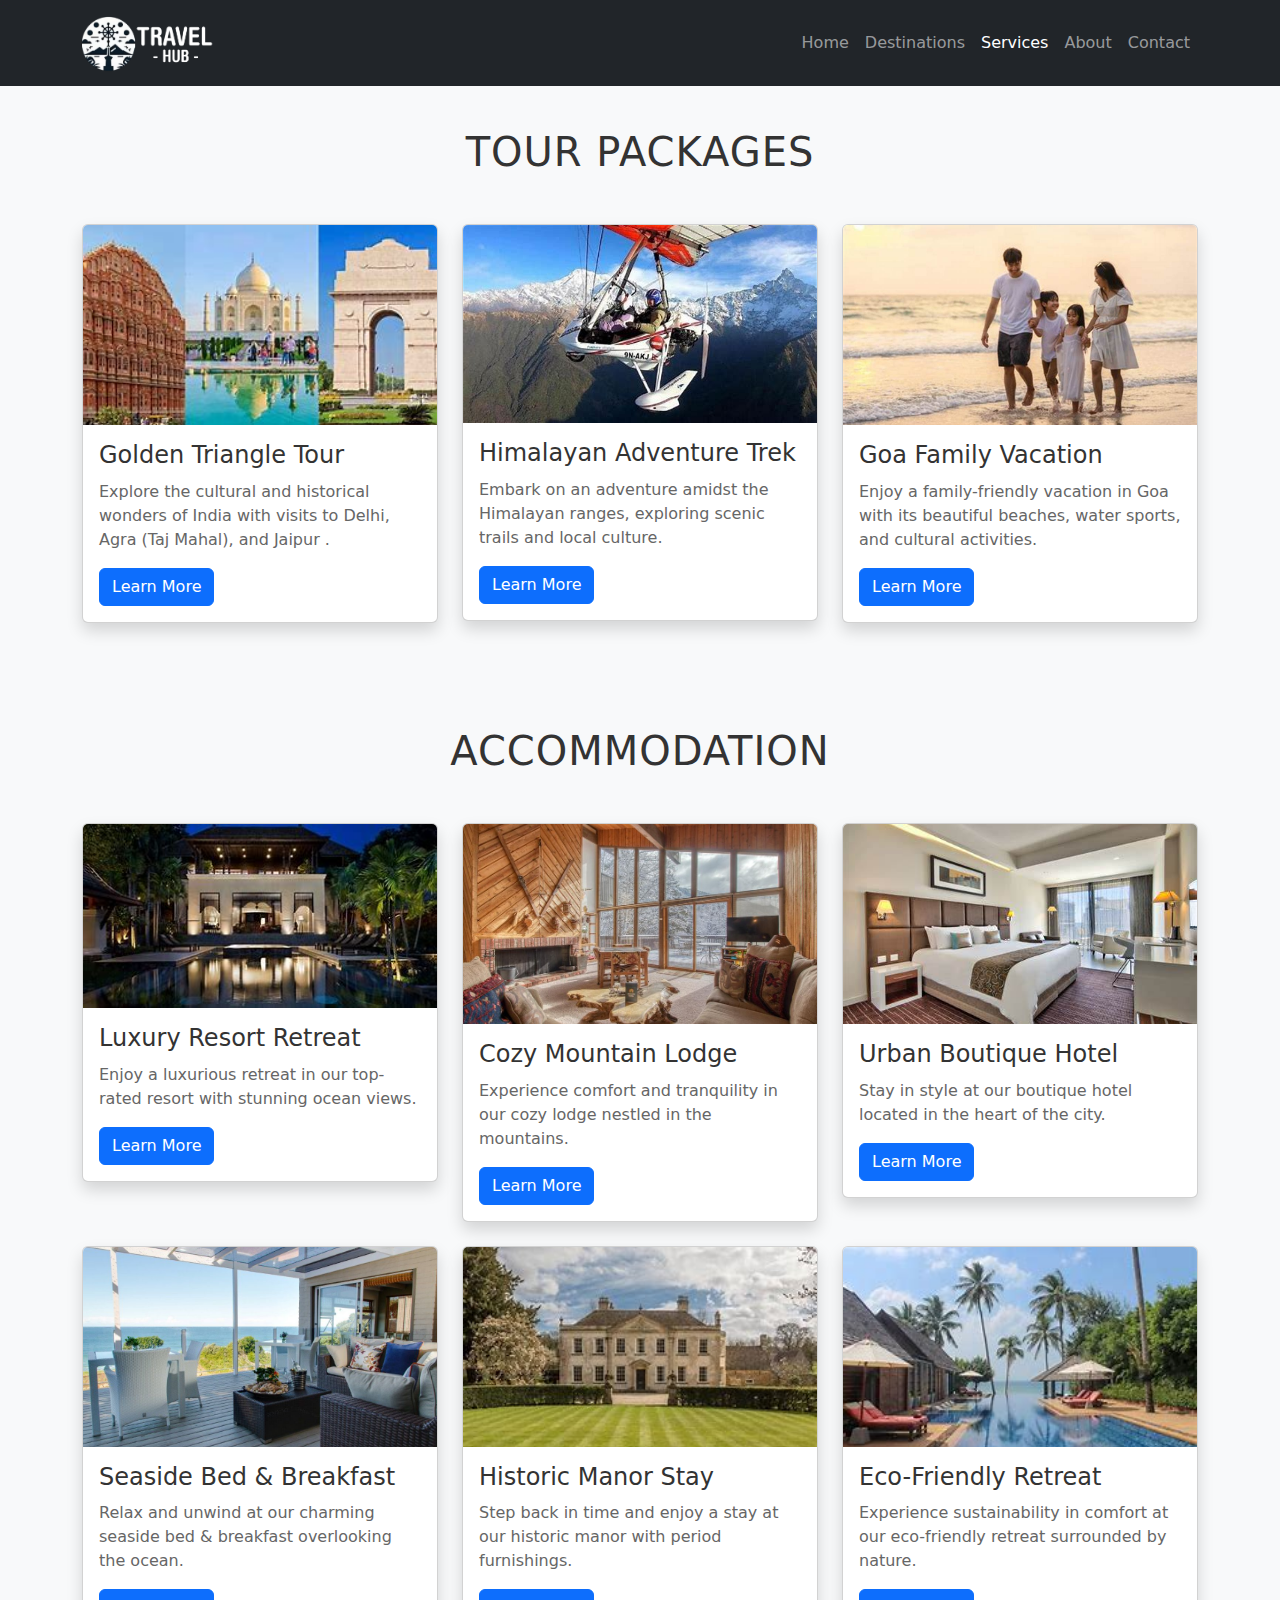
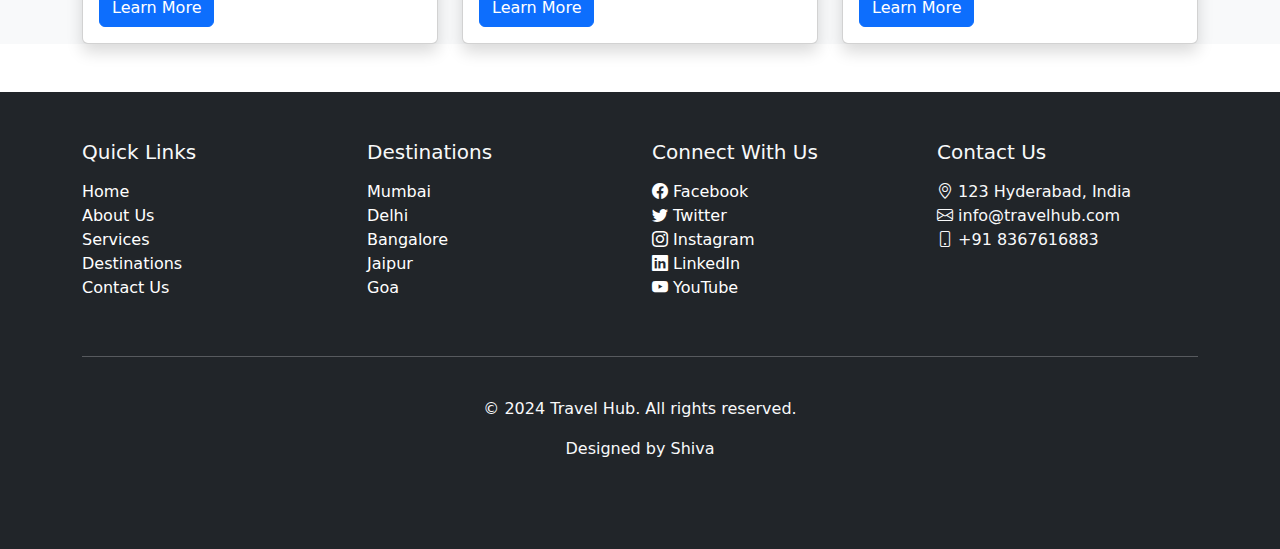
<file: services.html>
<!DOCTYPE html>
<html lang="en">
<head>
    <meta charset="UTF-8">
    <meta name="viewport" content="width=device-width, initial-scale=1.0">
    <title>Services - TravelHub</title>
    <!-- Bootstrap CSS -->
    <link href="https://cdn.jsdelivr.net/npm/bootstrap@5.3.3/dist/css/bootstrap.min.css" rel="stylesheet" integrity="sha384-QWTKZyjpPEjISv5WaRU9OFeRpok6YctnYmDr5pNlyT2bRjXh0JMhjY6hW+ALEwIH" crossorigin="anonymous">
    <!-- Bootstrap Icons CSS -->
    <link href="https://cdn.jsdelivr.net/npm/bootstrap-icons/font/bootstrap-icons.css" rel="stylesheet">
    <style>
        .service-section {
            padding: 80px 0;
            background-color: #f8f9fa;
        }
        .service-section .card {
            transition: transform 0.3s ease;
        }
        .service-section .card:hover {
            transform: translateY(-5px);
        }
        .section-heading {
            font-size: 2.5rem;
            color: #333;
            margin-bottom: 40px;
            text-transform: uppercase;
            letter-spacing: 1px;
        }
        .service-card {
            transition: transform 0.3s ease;
        }
        .service-card:hover {
            transform: translateY(-5px);
        }
        .card-img-top {
            max-height: 200px;
            object-fit: cover;
        }
        a{
            all :unset;
            color: white;
        }
        .card-title {
            font-size: 1.5rem;
            margin-bottom: 10px;
            color: #333;
        }
        .card-text {
            color: #666;
        }
    </style>
</head>
<body>

<!-- Navbar -->
<nav class="navbar navbar-expand-lg navbar-dark bg-dark fixed-top">
    <div class="container">
        <a class="navbar-brand" href="index.html">
            <img src="images/logo.png" style="width: 150px;" alt="TravelHub Logo">
        </a>
        <button class="navbar-toggler" type="button" data-bs-toggle="collapse" data-bs-target="#navbarNav"
            aria-controls="navbarNav" aria-expanded="false" aria-label="Toggle navigation">
            <span class="navbar-toggler-icon"></span>
        </button>
        <div class="collapse navbar-collapse justify-content-end" id="navbarNav">
            <ul class="navbar-nav">
                <li class="nav-item">
                    <a class="nav-link " aria-current="page" href="index.html">Home</a>
                </li>
                <li class="nav-item">
                    <a class="nav-link" href="destinations.html">Destinations</a>
                </li>
                <li class="nav-item">
                    <a class="nav-link active" href="services.html">Services</a>
                </li>
                <li class="nav-item">
                    <a class="nav-link" href="about.html">About</a>
                </li>

                <li class="nav-item">
                    <a class="nav-link" href="contact.html">Contact</a>
                </li>
            </ul>
        </div>
    </div>
</nav>

<!-- Services Page Content -->
<section id="tour-packages" class="service-section">
    <div class="container">
        <h2 class="section-heading my-5 text-center">Tour Packages</h2>
        <div class="row">
            <div class="col-lg-4 mb-4">
                <div class="card shadow">
                    <img src="images/golden-traiangle.jpg" class="card-img-top" alt="Tour Package 1">
                    <div class="card-body">
                        <h3 class="card-title">Golden Triangle Tour</h3>
                        <p class="card-text">Explore the cultural and historical wonders of India with visits to Delhi, Agra (Taj Mahal), and Jaipur .</p>
                         <a href="contact.html" class="btn btn-primary">Learn More</a>
                    </div>
                </div>
            </div>
            <div class="col-lg-4 mb-4">
                <div class="card shadow">
                    <img src="images/himalayan-trek.jpg" class="card-img-top" alt="Tour Package 2">
                    <div class="card-body">
                        <h3 class="card-title">Himalayan Adventure Trek</h3>
                        <p class="card-text">Embark on an adventure amidst the Himalayan ranges, exploring scenic trails and  local culture.</p>
                         <a href="contact.html" class="btn btn-primary">Learn More</a>
                    </div>
                </div>
            </div>
            <div class="col-lg-4 mb-4">
                <div class="card shadow">
                    <img src="images/goa-family.jpg" class="card-img-top" alt="Tour Package 3">
                    <div class="card-body">
                        <h3 class="card-title">Goa Family Vacation</h3>
                        <p class="card-text">Enjoy a family-friendly vacation in Goa with its beautiful beaches, water sports, and cultural activities.</p>
                         <a href="contact.html" class="btn btn-primary">Learn More</a>
                    </div>
                </div>
            </div>
        </div>
    </div>
</section>


<section id="accommodation" class="section bg-light">
    <div class="container">
        <h2 class="section-heading mb-5 text-center">Accommodation</h2>
        <div class="row row-cols-1 row-cols-md-3 g-4">
            <!-- Accommodation Card 1 -->
            <div class="col">
                <div class="card shadow service-card">
                    <img src="images/accommodation-1.jpg" class="card-img-top" alt="Luxury Resort Retreat">
                    <div class="card-body">
                        <h3 class="card-title">Luxury Resort Retreat</h3>
                        <p class="card-text">Enjoy a luxurious retreat in our top-rated resort with stunning ocean views.</p>
                         <a href="contact.html" class="btn btn-primary">Learn More</a>
                    </div>
                </div>
            </div>
            <!-- Accommodation Card 2 -->
            <div class="col">
                <div class="card shadow service-card">
                    <img src="images/accommodation-2.jpg" class="card-img-top" alt="Cozy Mountain Lodge">
                    <div class="card-body">
                        <h3 class="card-title">Cozy Mountain Lodge</h3>
                        <p class="card-text">Experience comfort and tranquility in our cozy lodge nestled in the mountains.</p>
                         <a href="contact.html" class="btn btn-primary">Learn More</a>
                    </div>
                </div>
            </div>
            <!-- Accommodation Card 3 -->
            <div class="col">
                <div class="card shadow service-card">
                    <img src="images/accommodation-3.jpg" class="card-img-top" alt="Urban Boutique Hotel">
                    <div class="card-body">
                        <h3 class="card-title">Urban Boutique Hotel</h3>
                        <p class="card-text">Stay in style at our boutique hotel located in the heart of the city.</p>
                         <a href="contact.html" class="btn btn-primary">Learn More</a>
                    </div>
                </div>
            </div>
            <!-- Accommodation Card 4 -->
            <div class="col">
                <div class="card shadow service-card">
                    <img src="images/accommodation-4.jpg" class="card-img-top" alt="Seaside Bed & Breakfast">
                    <div class="card-body">
                        <h3 class="card-title">Seaside Bed & Breakfast</h3>
                        <p class="card-text">Relax and unwind at our charming seaside bed & breakfast overlooking the ocean.</p>
                         <a href="contact.html" class="btn btn-primary">Learn More</a>
                    </div>
                </div>
            </div>
            <!-- Accommodation Card 5 -->
            <div class="col">
                <div class="card shadow service-card">
                    <img src="images/accommodation-5.jpg" class="card-img-top" alt="Historic Manor Stay">
                    <div class="card-body">
                        <h3 class="card-title">Historic Manor Stay</h3>
                        <p class="card-text">Step back in time and enjoy a stay at our historic manor with period furnishings.</p>
                         <a href="contact.html" class="btn btn-primary">Learn More</a>
                    </div>
                </div>
            </div>
            <!-- Accommodation Card 6 -->
            <div class="col">
                <div class="card shadow service-card">
                    <img src="images/accommodation-6.jpg" class="card-img-top" alt="Eco-Friendly Retreat">
                    <div class="card-body">
                        <h3 class="card-title">Eco-Friendly Retreat</h3>
                        <p class="card-text">Experience sustainability in comfort at our eco-friendly retreat surrounded by nature.</p>
                         <a href="contact.html" class="btn btn-primary">Learn More</a>
                    </div>
                </div>
            </div>
        </div>
    </div>
</section>


<!-- Footer -->
<footer class="bg-dark text-light mt-3 mt-md-5">
    <div class="container py-5">
        <div class="row">
            <div class="col-md-3 mb-4">
                <h5 class="mb-3">Quick Links</h5>
                <ul class="list-unstyled">
                    <li><a href="index.html">Home</a></li>
                    <li><a href="about.html">About Us</a></li>
                    <li><a href="services.html">Services</a></li>
                    <li><a href="destinations.html">Destinations</a></li>
                    <li><a href="contact.html">Contact Us</a></li>
                </ul>
            </div>
            <div class="col-md-3 mb-4">
                <h5 class="mb-3">Destinations</h5>
                <ul class="list-unstyled">
                    <li><a href="#">Mumbai</a></li>
                    <li><a href="#">Delhi</a></li>
                    <li><a href="#">Bangalore</a></li>
                    <li><a href="#">Jaipur</a></li>
                    <li><a href="#">Goa</a></li>
                </ul>
            </div>
            <div class="col-md-3 mb-4">
                <h5 class="mb-3">Connect With Us</h5>
                <ul class="list-unstyled">
                    <li><a href="#"><i class="bi bi-facebook"></i> Facebook</a></li>
                    <li><a href="#"><i class="bi bi-twitter"></i> Twitter</a></li>
                    <li><a href="#"><i class="bi bi-instagram"></i> Instagram</a></li>
                    <li><a href="#"><i class="bi bi-linkedin"></i> LinkedIn</a></li>
                    <li><a href="#"><i class="bi bi-youtube"></i> YouTube</a></li>
                </ul>
            </div>
            <div class="col-md-3 mb-4">
                <h5 class="mb-3">Contact Us</h5>
                <ul class="list-unstyled">
                    <li><i class="bi bi-geo-alt"></i> 123 Hyderabad, India</li>
                    <li><i class="bi bi-envelope"></i> info@travelhub.com</li>
                    <li><i class="bi bi-phone"></i> +91 8367616883</li>
                </ul>
            </div>
        </div>
        <hr class="bg-light">
        <div class="text-center py-4">
            <p>&copy; 2024 Travel Hub. All rights reserved.</p>
            <p>Designed by <a href="#" class="text-light text-decoration-none">Shiva</a></p>
        </div>
    </div>
</footer>

<!-- Bootstrap JS Bundle with Popper -->
<script src="https://cdn.jsdelivr.net/npm/@popperjs/core@2.11.6/dist/umd/popper.min.js" integrity="sha384-wVuHS3mGI7J+e7eLwpeVI9/TEH6F1iX+eV1bSGHHmEtxpCk6j1Fu4IwLl6Xm3oB" crossorigin="anonymous"></script>
<script src="https://cdn.jsdelivr.net/npm/bootstrap@5.3.3/dist/js/bootstrap.min.js" integrity="sha384-FLByrAgVgdC2G6vmGc0R/yV3vX9vYV1d6+E3qFd7lPE2Gj6e5CJQKDk2nW8CKzJl" crossorigin="anonymous"></script>

</body>
</html>
</file>
